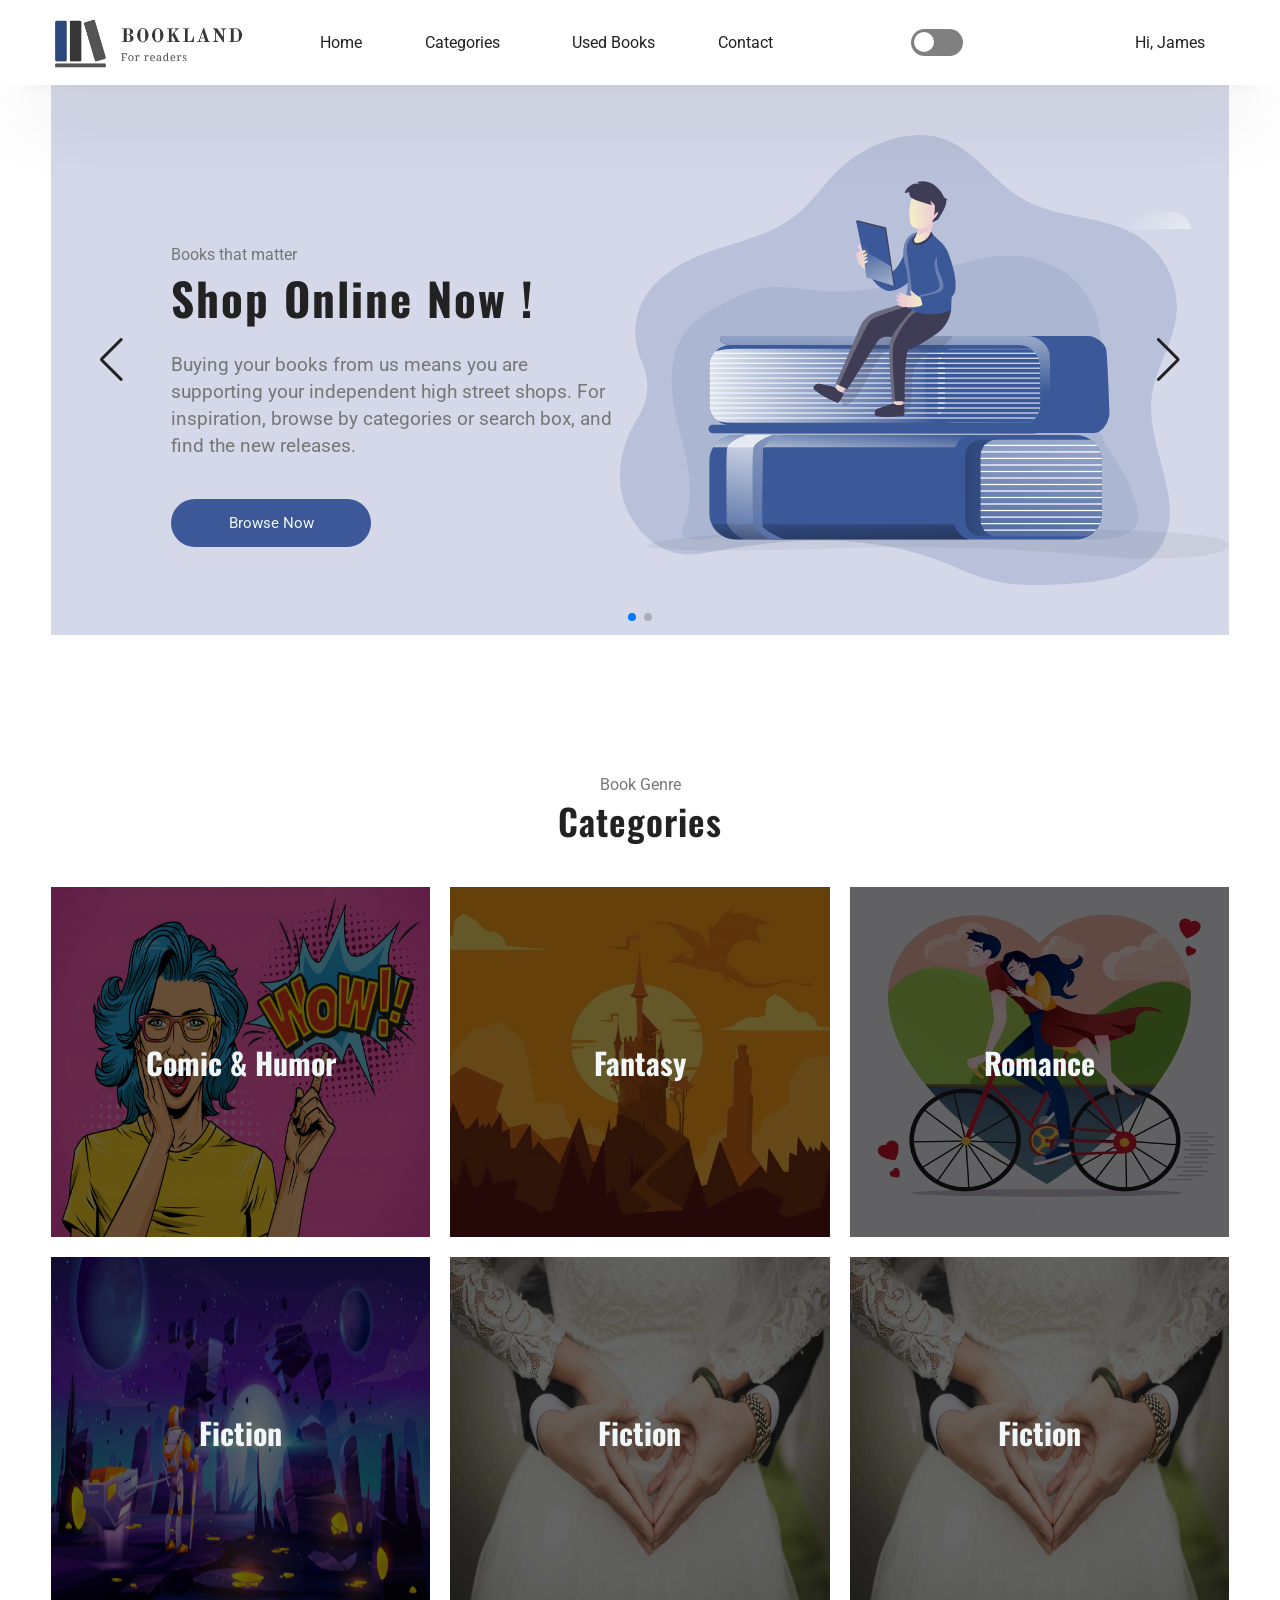
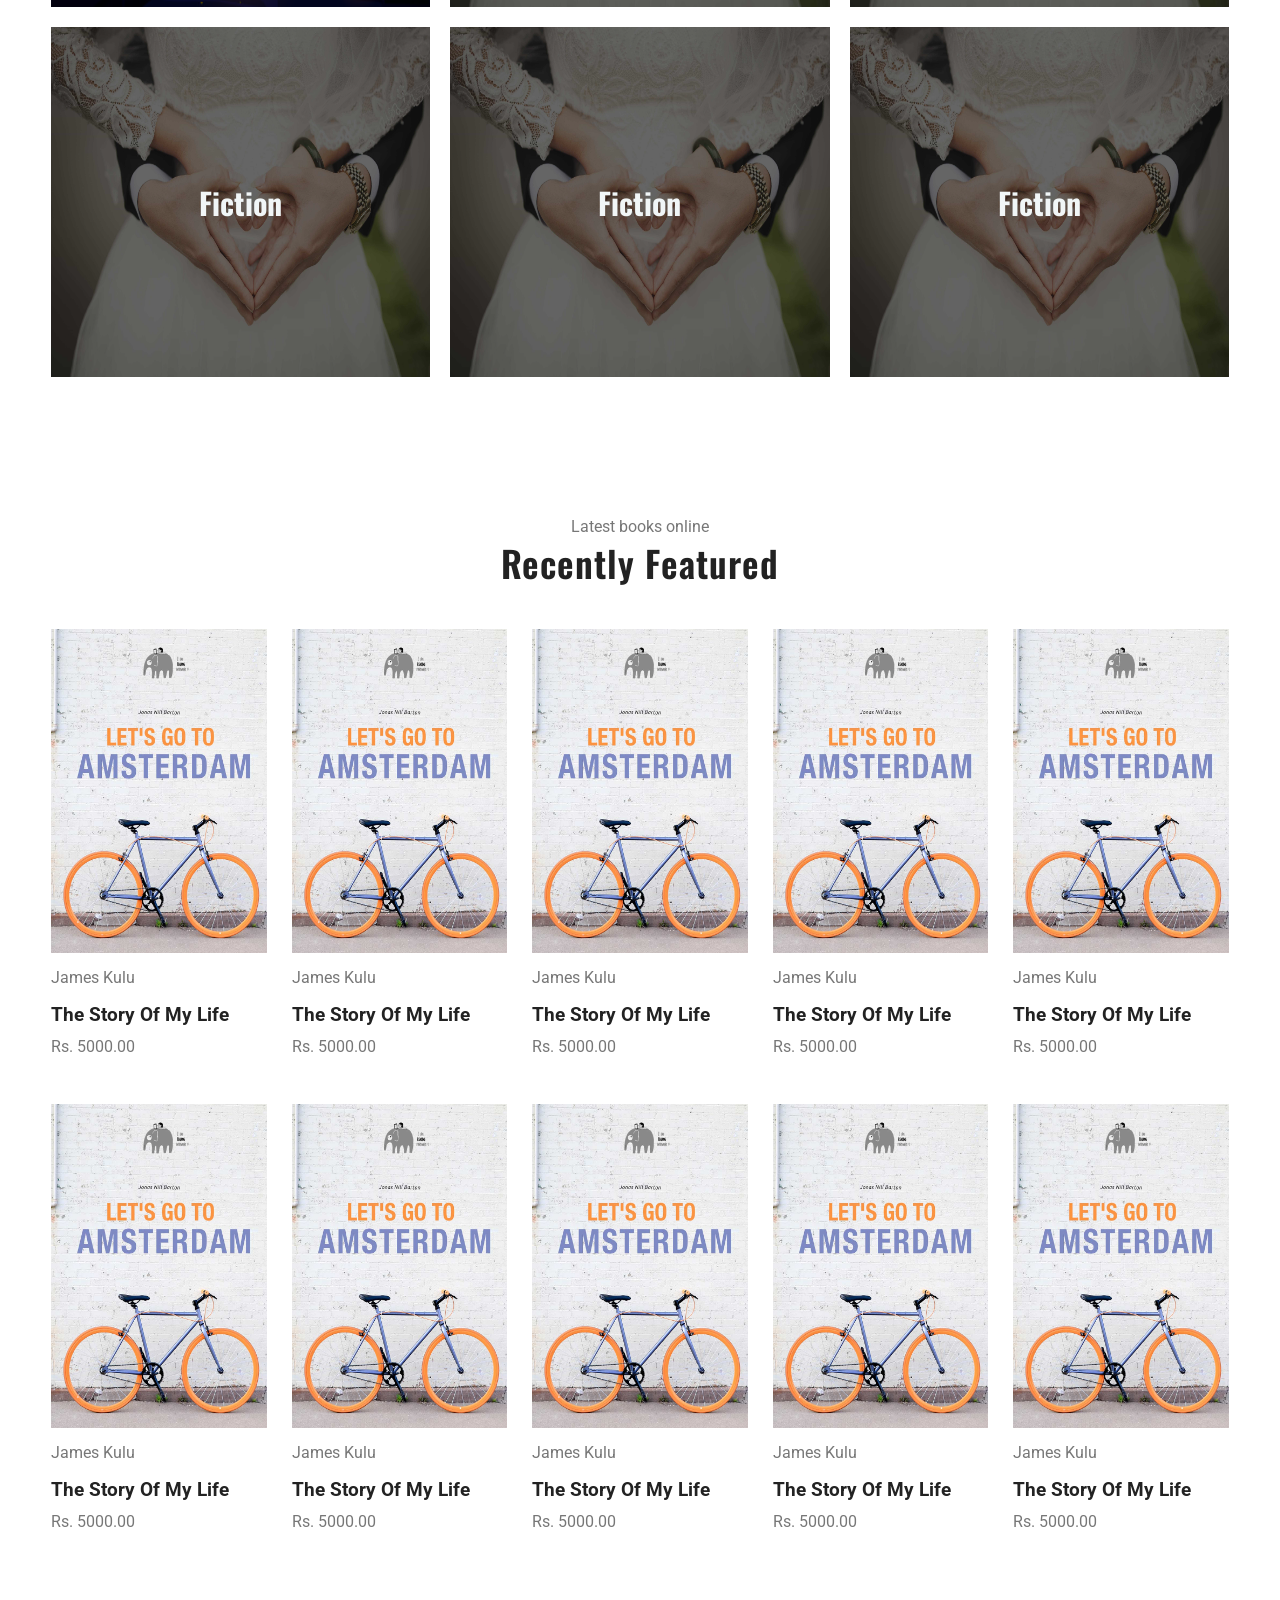
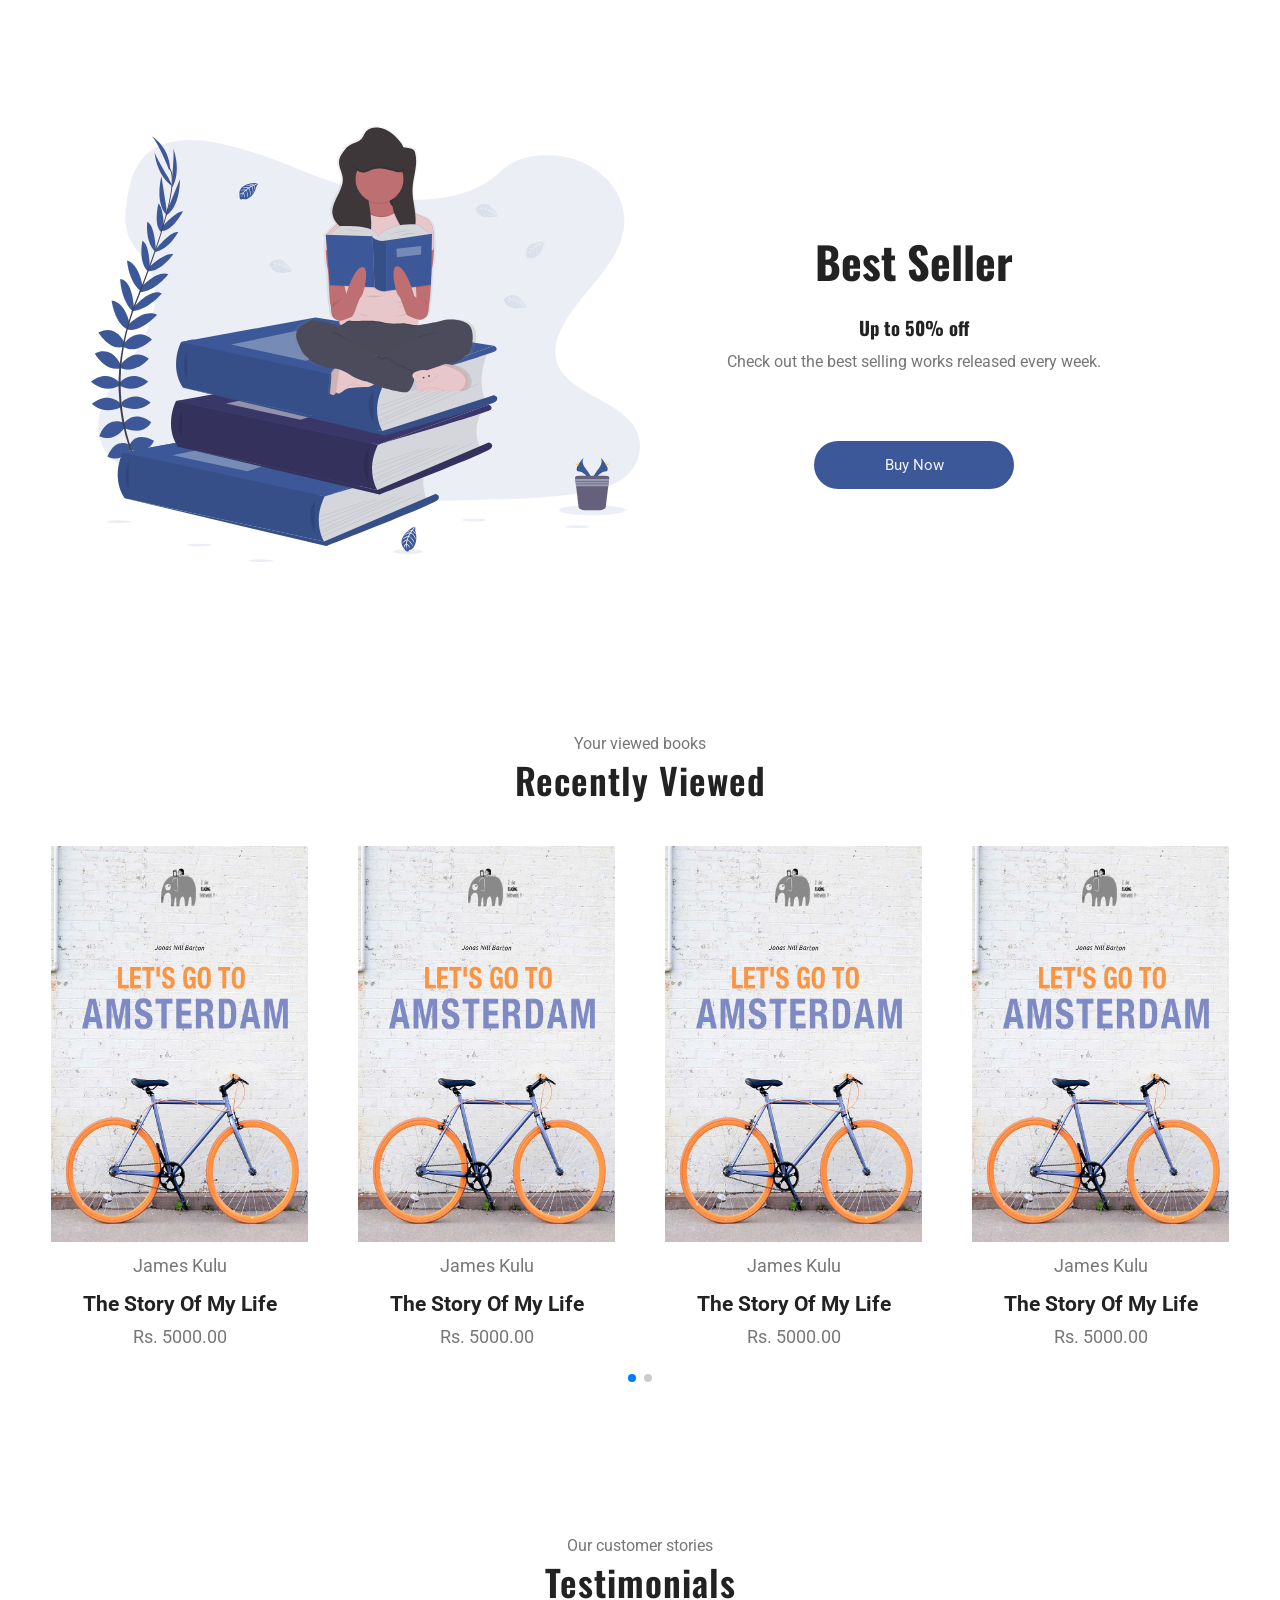
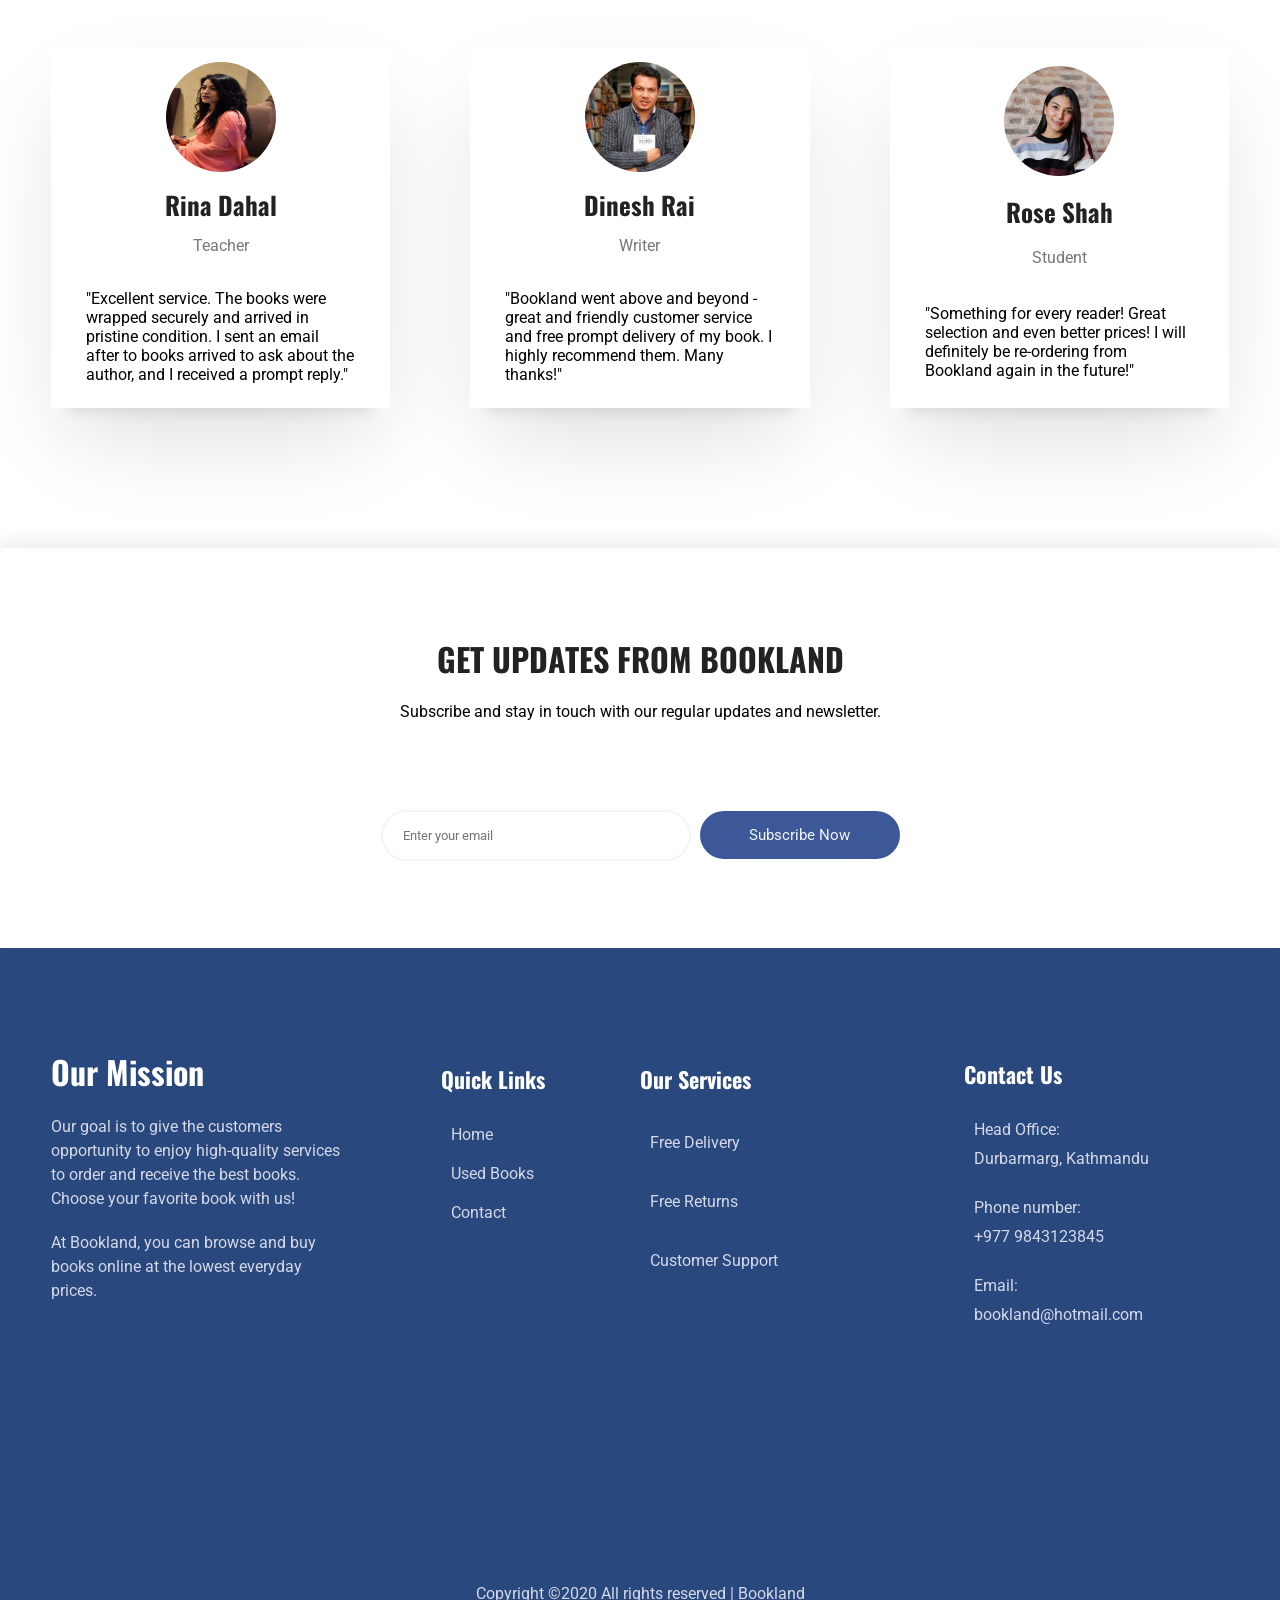
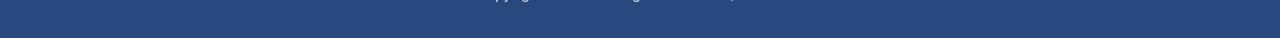
<file: Frontend/index.html>
<!DOCTYPE html>
<html lang="en">

<head>
  <meta charset="UTF-8">
  <meta name="viewport" content="width=device-width, initial-scale=1.0">
  <title>Bookland - Best online book store in Nepal</title>
  <link rel="icon" type="image/png" href="images/icon.jpg">
  <link rel="stylesheet" href="vendors/css/swiper.css">
  <script src="vendors/scripts/font-awesome.js"></script>
  <link rel="stylesheet" href="css/index-style.css">
</head>

<body>
  <main>

    <!-- Header Section -->
    <div class="header">
      <div class="inner-header">
        <div class="nav-bar-icon">
          <i class="fal fa-bars"></i>
        </div>
        <div class="logo">
          <a href="index.html"><img id="logo-img" src="images/bookland-logo2.jpg" alt="bookland logo"></a>
        </div>
        <div class="nav">
          <ul class="nav-links">
            <li class="nav-link-list"><a href="#">Home</a></li>
            <li class="nav-link-list"><a href="#" onclick="return false;">Categories &nbsp;<i
                  class="fas fa-angle-down"></i></a>
              <ul class="dropdown-link">
                <li><a href="categories.html">Horror</a></li>
                <li><a href="#">Sci-Fiction</a></li>
                <li><a href="#">Romance</a></li>
                <li><a href="#">Biography</a></li>
              </ul>
            </li>
            <li class="nav-link-list"><a href="used-books.html">Used Books</a></li>
            <li class="nav-link-list"><a href="contact.html">Contact</a></li>
          </ul>
        </div>
        <div class="search-cart">
          <span title="Light / Dark Mode Toggle"><input type="checkbox" id="switch" name="theme" /><label
              for="switch">Toggle</label></span>
          <span class="search-icon"><i class="fal fa-search"></i></span>
          <a href="shoppingcart.html"><i class="fal fa-shopping-cart"></i></a>
        </div>
        <div class="login-signup-nav">
          <!-- <a href="login.html"><button>Log In / Sign Up</button></a> -->
          <div class="user-profile-nav">
            <a href="" onclick="return false;">Hi, James&nbsp;<i class="fas fa-angle-down"></i></a>
            <ul class="dropdown-link2">
              <li><a href="manage_profile.html">Manage Account</a></li>
              <li><a href="wishlist.html">My Wishlist</a></li>
              <hr style="width: 120px;">
              <li><a href="uploadbook.html">Post Your Book</a></li>
              <li><a href="listed_items.html">My Listed Items</a></li>
              <hr style="width: 120px;">
              <li><a href="#">Log Out</a></li>
            </ul>
          </div>
        </div>
      </div>
      <div class="home-search">
        <form action="main-search.html">
          <input type="text" placeholder="Search for books..">
          <button type="submit"> <i class="fal fa-search"></i></button>
        </form>
      </div>
    </div>

    <!-- Slideshow -->
    <div class="swiper-container swiper1">
      <div class="swiper-wrapper">
        <div class="swiper-slide">
          <div class="swipper-slide-description">
            <span>Books that matter</span>
            <h1>Shop Online Now !</h1>
            <p>Buying your books from us means
              you are supporting your independent high street
              shops.
              For inspiration, browse by categories or search box,
              and find the new releases.
            </p>
            <a href="#latest-product"><button>Browse Now</button></a>
          </div>
          <img class="first-image" src="images/book1.svg" alt="">
        </div>
        <div class="swiper-slide">
          <img class="second-image" src="images/book4.svg" alt="">
          <div class="swipper-slide-description2">

            <span>Discover something new,</span>
            <h1>Sell Your Books !</h1>
            <p>
              Place to search,
              browse, sell and buy new, as well as secondhand books.
              Get stranded in this world of books.
            </p>
            <a href="#latest-product"><button>Browse Now</button></a>
          </div>
        </div>
      </div>
      <!-- Add Arrows -->
      <div class="swiper-button-next"></div>
      <div class="swiper-button-prev"></div>

      <!-- Add Pagination -->
      <div class="swiper-pagination"></div>
    </div>

    <!-- List of Categories -->
    <div class="categories">
      <p>Book Genre</p>
      <h1>Categories</h1>
      <div class="inner-categories">
        <a href="categories.html">
          <div class="single-category">
            <img src="images/comic.jpg" alt="">
            <h3>Comic & Humor</h3>
          </div>
        </a>
        <a href="">
          <div class="single-category">
            <img src="images/fantasy.jpg" alt="">
            <h3>Fantasy</h3>
          </div>
        </a>
        <a href="">
          <div class="single-category">
            <img src="images/romance.jpg" alt="">
            <h3>Romance</h3>
          </div>
        </a>
        <a href="">
          <div class="single-category">
            <img src="images/fiction.jpg" alt="">
            <h3>Fiction</h3>
          </div>
        </a>
        <a href="">
          <div class="single-category">
            <img src="images/category.jpg" alt="">
            <h3>Fiction</h3>
          </div>
        </a>
        <a href="">
          <div class="single-category">
            <img src="images/category.jpg" alt="">
            <h3>Fiction</h3>
          </div>
        </a>
        <a href="">
          <div class="single-category">
            <img src="images/category.jpg" alt="">
            <h3>Fiction</h3>
          </div>
        </a>
        <a href="">
          <div class="single-category">
            <img src="images/category.jpg" alt="">
            <h3>Fiction</h3>
          </div>
        </a>
        <a href="">
          <div class="single-category">
            <img src="images/category.jpg" alt="">
            <h3>Fiction</h3>
          </div>
        </a>
      </div>
    </div>

    <!-- Recently featured products -->
    <div class="latest-product" id="latest-product">
      <p class="latest-product-para">Latest books online</p>
      <h1>Recently Featured</h1>
      <div class="inner-latest-product">
        <div class="single-latest-product">
          <img src="images/book1.jpg" alt="">
          <div class="single-latest-product-hover"><a href="product-detail.html">View Product</a></div>
          <div class="product-information">
            <p>James Kulu</p>
            <h3><a href="product-detail.html">The Story Of My Life</a></h3>
            <span>Rs. 5000.00</span>
          </div>
        </div>
        <div class="single-latest-product">
          <img src="images/book1.jpg" alt="">
          <div class="single-latest-product-hover"><a href="#">View Product</a></div>
          <div class="product-information">
            <p>James Kulu</p>
            <h3><a href="#">The Story Of My Life</a></h3>
            <span>Rs. 5000.00</span>
          </div>
        </div>
        <div class="single-latest-product">
          <img src="images/book1.jpg" alt="">
          <div class="single-latest-product-hover"><a href="#">View Product</a></div>
          <div class="product-information">
            <p>James Kulu</p>
            <h3><a href="#">The Story Of My Life</a></h3>
            <span>Rs. 5000.00</span>
          </div>
        </div>
        <div class="single-latest-product">
          <img src="images/book1.jpg" alt="">
          <div class="single-latest-product-hover"><a href="#">View Product</a></div>
          <div class="product-information">
            <p>James Kulu</p>
            <h3><a href="#">The Story Of My Life</a></h3>
            <span>Rs. 5000.00</span>
          </div>
        </div>
        <div class="single-latest-product">
          <img src="images/book1.jpg" alt="">
          <div class="single-latest-product-hover"><a href="#">View Product</a></div>
          <div class="product-information">
            <p>James Kulu</p>
            <h3><a href="#">The Story Of My Life</a></h3>
            <span>Rs. 5000.00</span>
          </div>
        </div>
        <div class="single-latest-product">
          <img src="images/book1.jpg" alt="">
          <div class="single-latest-product-hover"><a href="#">View Product</a></div>
          <div class="product-information">
            <p>James Kulu</p>
            <h3><a href="#">The Story Of My Life</a></h3>
            <span>Rs. 5000.00</span>
          </div>
        </div>
        <div class="single-latest-product">
          <img src="images/book1.jpg" alt="">
          <div class="single-latest-product-hover"><a href="#">View Product</a></div>
          <div class="product-information">
            <p>James Kulu</p>
            <h3><a href="#">The Story Of My Life</a></h3>
            <span>Rs. 5000.00</span>
          </div>
        </div>
        <div class="single-latest-product">
          <img src="images/book1.jpg" alt="">
          <div class="single-latest-product-hover"><a href="#">View Product</a></div>
          <div class="product-information">
            <p>James Kulu</p>
            <h3><a href="#">The Story Of My Life</a></h3>
            <span>Rs. 5000.00</span>
          </div>
        </div>
        <div class="single-latest-product">
          <img src="images/book1.jpg" alt="">
          <div class="single-latest-product-hover"><a href="#">View Product</a></div>
          <div class="product-information">
            <p>James Kulu</p>
            <h3><a href="#">The Story Of My Life</a></h3>
            <span>Rs. 5000.00</span>
          </div>
        </div>
        <div class="single-latest-product">
          <img src="images/book1.jpg" alt="">
          <div class="single-latest-product-hover"><a href="#">View Product</a></div>
          <div class="product-information">
            <p>James Kulu</p>
            <h3><a href="#">The Story Of My Life</a></h3>
            <span>Rs. 5000.00</span>
          </div>
        </div>
      </div>
    </div>

    <!-- Banner -->
    <div class="offer-banner">
      <img src="images/girl.svg" alt="">
      <div class="offer-banner-description">
        <h1>Best Seller</h1>
        <h3>Up to 50% off</h3>
        <p>
          Check out the best selling works released every week.

        </p>
        <button>Buy Now</button>
      </div>
    </div>

    <!-- Recently viewed products -->
    <div class="outer-recently-viewed">
      <p class="recently-viewed-para">Your viewed books</p>
      <h1>Recently Viewed</h1>
      <div class="swiper-container recently-viewed">
        <div class="swiper-wrapper">
          <div class="swiper-slide">
            <img src="images/book1.jpg" alt="">
            <div class="single-latest-product-hover"><a href="#">View Product</a></div>
            <div class="product-information">
              <p>James Kulu</p>
              <h3><a href="#">The Story Of My Life</a></h3>
              <span>Rs. 5000.00</span>
            </div>
          </div>
          <div class="swiper-slide">
            <img src="images/book1.jpg" alt="">
            <div class="single-latest-product-hover"><a href="#">View Product</a></div>
            <div class="product-information">
              <p>James Kulu</p>
              <h3><a href="#">The Story Of My Life</a></h3>
              <span>Rs. 5000.00</span>
            </div>
          </div>
          <div class="swiper-slide">
            <img src="images/book1.jpg" alt="">
            <div class="single-latest-product-hover"><a href="#">View Product</a></div>
            <div class="product-information">
              <p>James Kulu</p>
              <h3><a href="#">The Story Of My Life</a></h3>
              <span>Rs. 5000.00</span>
            </div>
          </div>
          <div class="swiper-slide">
            <img src="images/book1.jpg" alt="">
            <div class="single-latest-product-hover"><a href="#">View Product</a></div>
            <div class="product-information">
              <p>James Kulu</p>
              <h3><a href="#">The Story Of My Life</a></h3>
              <span>Rs. 5000.00</span>
            </div>
          </div>
          <div class="swiper-slide">
            <img src="images/book1.jpg" alt="">
            <div class="single-latest-product-hover"><a href="#">View Product</a></div>
            <div class="product-information">
              <p>James Kulu</p>
              <h3><a href="#">The Story Of My Life</a></h3>
              <span>Rs. 5000.00</span>
            </div>
          </div>
        </div>
        <!-- Add Pagination -->
        <div class="swiper-pagination"></div>
      </div>
    </div>

    <!-- Testimonials -->
    <div class="testomonial">
      <p>Our customer stories</p>
      <h1>Testimonials</h1>
      <div class="inner-testomonial">
        <div class="single-testomonial">
          <img src="images/customer1.jpg" alt="">
          <h3>Rina Dahal</h3>
          <span>Teacher</span>
          <p>"Excellent service. The books were wrapped securely and arrived in pristine condition. I sent an email
            after to books arrived to ask about the author, and I received a prompt reply."</p>
        </div>
        <div class="single-testomonial">
          <img src="images/customer2.jpg" alt="">
          <h3>Dinesh Rai</h3>
          <span>Writer</span>
          <p>"Bookland went above and beyond - great and friendly customer service and free prompt delivery of my book.
            I highly recommend them. Many thanks!"</p>
        </div>
        <div class="single-testomonial">
          <img src="images/customer3.jpg" alt="">
          <h3>Rose Shah</h3>
          <span>Student</span>
          <p>"Something for every reader! Great selection and even better prices!
            I will definitely be re-ordering from Bookland again in the future!"
          </p>
        </div>
      </div>
    </div>

    <!-- Email Subscription form -->
    <div class="email-subscription">
      <h1>GET UPDATES FROM BOOKLAND</h1>
      <p>Subscribe and stay in touch with our regular updates and newsletter.</p>
      <div class="email-subscription-form">
        <form action="">
          <input type="text" placeholder="Enter your email">
          <button type="submit">Subscribe Now</button>
        </form>
      </div>
    </div>

    <!-- Footer -->
    <div class="footer">
      <div class="inner-footer">
        <div class="inner-footer-first">
          <h1>Our Mission</h1>
          <p>Our goal is to give the customers opportunity to enjoy high-quality services to order and receive the best
            books. Choose your favorite book with us!
          <p> At Bookland, you can browse and buy books online at the lowest everyday prices. </p>
        </div>
        <div class="inner-footer-second">
          <h3>Quick Links</h3>
          <ul>
            <li><a href="#">Home</a></li>
            <li><a href="#">Used Books</a></li>
            <li><a href="#">Contact</a></li>
          </ul>
        </div>
        <div class="inner-footer-third">
          <h3>Our Services</h3>
          <p><i class="fas fa-truck"></i>Free Delivery</p>
          <p><i class="fas fa-undo-alt"></i>Free Returns</p>
          <p><i class="fas fa-question-circle"></i>Customer Support</p>

        </div>
        <div class="inner-footer-fourth">
          <h3>Contact Us</h3>
          <div class="head-office">
            <i class="fas fa-location-circle"></i>
            <div class="head-office-desc">
              <p>Head Office:</p>
              <span>Durbarmarg, Kathmandu</span>
            </div>
          </div>
          <div class="phone-number">
            <i class="fas fa-phone-square"></i>
            <div class="phone-number-desc">
              <p>Phone number:</p>
              <span>+977 9843123845</span>
              <!-- <span>+977 9847653726</span> -->
            </div>
          </div>
          <div class="email">
            <i class="fas fa-envelope-square"></i>
            <div class="email-desc">
              <p>Email:</p>
              <span>bookland@hotmail.com</span>
            </div>
          </div>
        </div>
      </div>
    </div>

    <div class="second-footer">
      <p>Copyright ©2020 All rights reserved | Bookland</p>
    </div>

  </main>

  <!-- Swiper JS -->
  <script src="vendors/scripts/swiper.js"></script>
  <script src="scripts/main.js"></script>
</body>

</html>
</file>
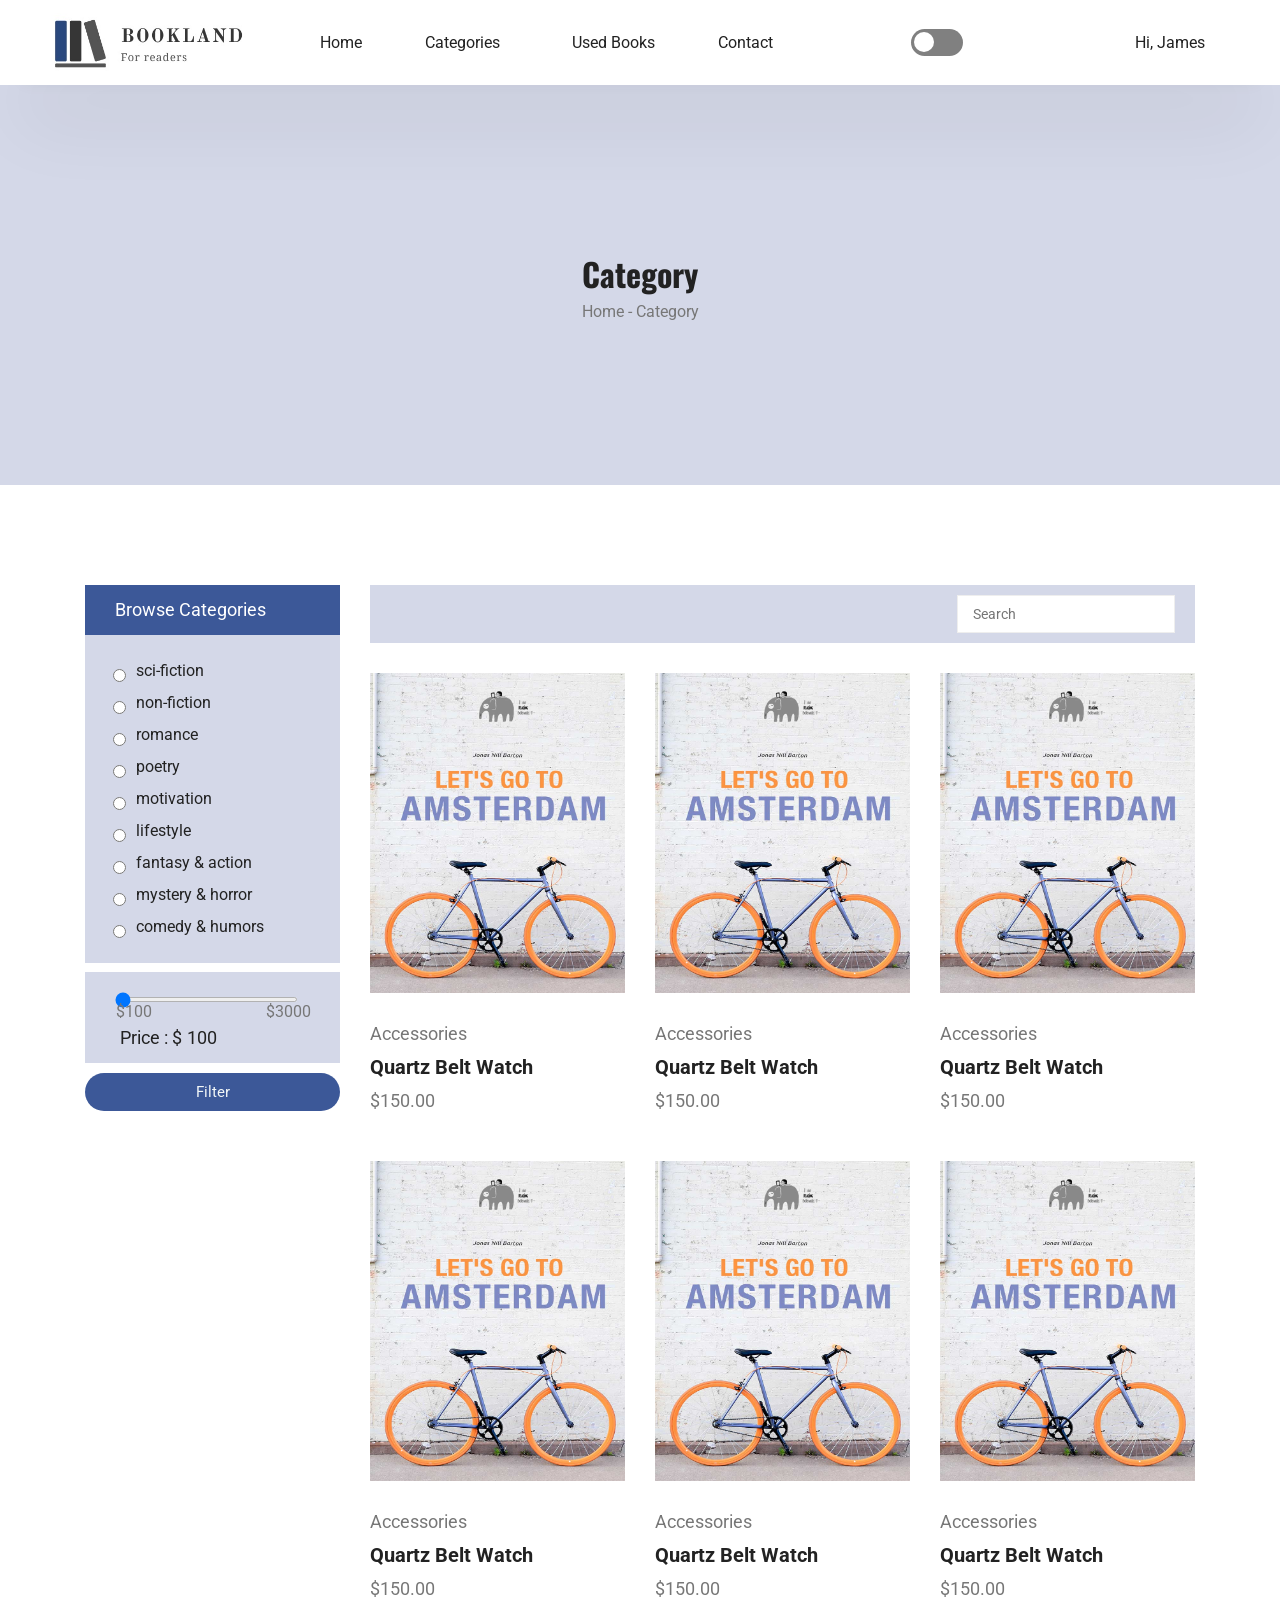
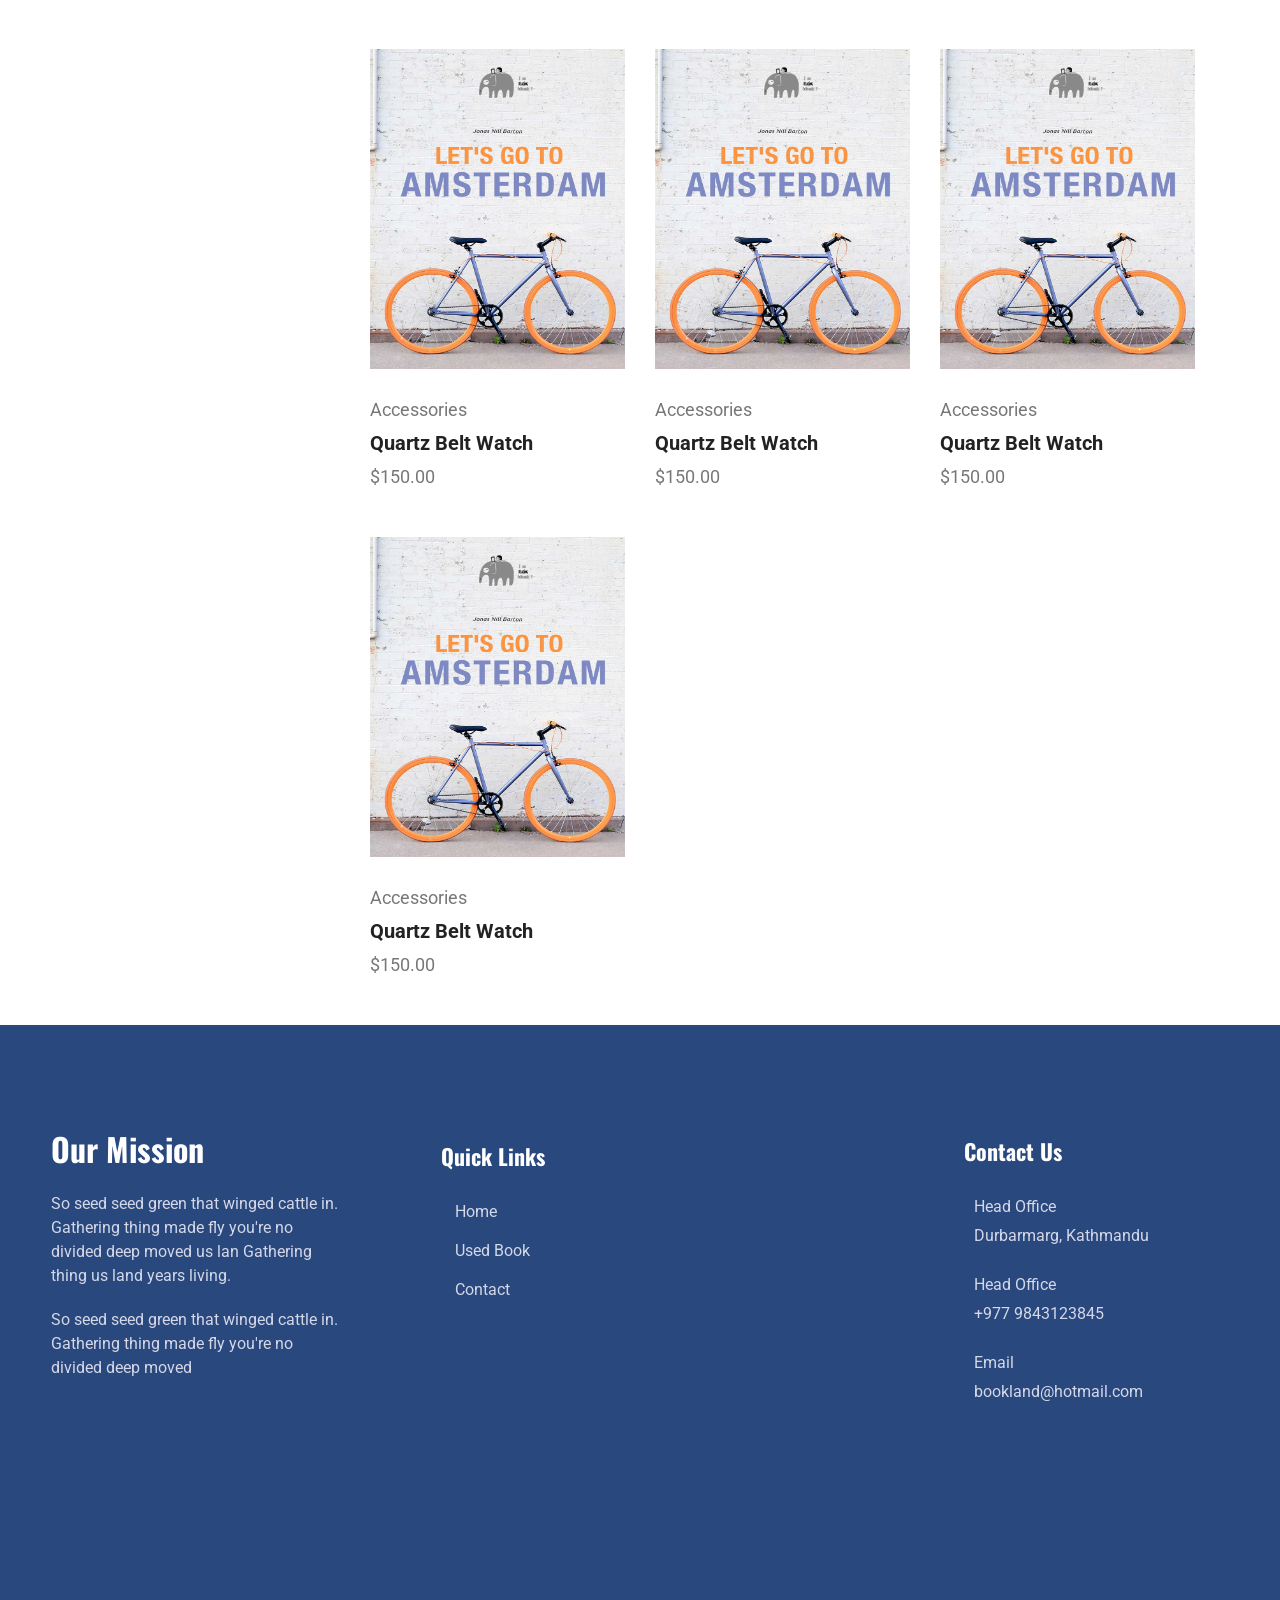
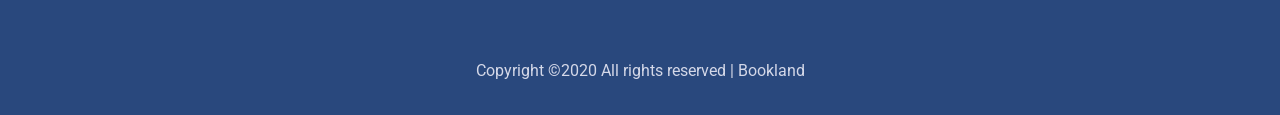
<file: Frontend/categories.html>
<!DOCTYPE html>
<html lang="en">

<head>
    <meta charset="UTF-8">
    <meta name="viewport" content="width=device-width, initial-scale=1.0">

    <title>Bookland - Best online book store in Nepal</title>
    <link rel="icon" type="image/png" href="images/icon.jpg">
    <link rel="stylesheet" href="vendors/css/swiper.css">
    <script src="vendors/scripts/font-awesome.js"></script>
    <link rel="stylesheet" href="css/index-style.css">
</head>

<body>

    <!-- Header Section -->
    <div class="header">
        <div class="inner-header">
            <div class="nav-bar-icon">
                <i class="fal fa-bars"></i>
            </div>
            <div class="logo">
                <a href="index.html"><img id="logo-img" src="images/bookland-logo2.jpg" alt="bookland logo"></a>
            </div>
            <div class="nav">
                <ul class="nav-links">
                    <li class="nav-link-list"><a href="#">Home</a></li>
                    <li class="nav-link-list"><a href="#" onclick="return false;">Categories &nbsp;<i
                                class="fas fa-angle-down"></i></a>
                        <ul class="dropdown-link">
                            <li><a href="#">Horror</a></li>
                            <li><a href="#">Sci-Fiction</a></li>
                            <li><a href="#">Romance</a></li>
                            <li><a href="#">Biography</a></li>
                        </ul>
                    </li>
                    <li class="nav-link-list"><a href="used-books.html">Used Books</a></li>
                    <li class="nav-link-list"><a href="contact.html">Contact</a></li>
                </ul>
            </div>
            <div class="search-cart">
                <span title="Light / Dark Mode Toggle"><input type="checkbox" id="switch" name="theme" /><label
                        for="switch">Toggle</label></span>
                <span class="search-icon"><i class="fal fa-search"></i></span>
                <a href="shoppingcart.html"><i class="fal fa-shopping-cart"></i></a>
            </div>
            <div class="login-signup-nav">
                <!-- <a href="login.html"><button>Log In / Sign Up</button></a> -->

                <div class="user-profile-nav">
                    <a href="" onclick="return false;">Hi, James&nbsp;<i class="fas fa-angle-down"></i></a>
                    <ul class="dropdown-link2">
                        <li><a href="#">Manage Account</a></li>
                        <li><a href="#">My Wishlist</a></li>
                        <hr style="width: 120px;">
                        <li><a href="#">Post Your Book</a></li>
                        <li><a href="#">My Listed Items</a></li>
                        <hr style="width: 120px;">
                        <li><a href="#">Log Out</a></li>
                    </ul>
                </div>

            </div>
        </div>
        <div class="home-search">
            <form action="main-search.html">
                <input type="text" placeholder="Search for books..">
                <button type="submit"> <i class="fal fa-search"></i></button>
            </form>
        </div>
    </div>
    <div class="details">
        <h1>Category</h1>
        <p>Home - Category</p>
    </div>

    <section>
        <div class="container">
            <div class="row">
                <div class="side">
                    <div class="sidebar">
                        <div class="head">Browse Categories</div>
                        <div class="cate-content">
                            <form>
                                <ul>
                                    <li class="cate-list">
                                        <input id="sci-fiction" class="radiobtn" type="radio" name="brand">
                                        <label for="sci-fiction">sci-fiction</label>
                                    </li>
                                    <li class="cate-list">
                                        <input id="non-fiction" class="radiobtn" type="radio" name="brand">
                                        <label for="non-fiction">non-fiction</label>
                                    </li>
                                    <li class="cate-list">
                                        <input id="romance" class="radiobtn" type="radio" name="brand">
                                        <label for="romance">romance</label>
                                    </li>
                                    <li class="cate-list">
                                        <input id="poetry" class="radiobtn" type="radio" name="brand">
                                        <label for="poetry">poetry</label>
                                    </li>
                                    <li class="cate-list">
                                        <input id="motivation" class="radiobtn" type="radio" name="brand">
                                        <label for="motivation">motivation</label>
                                    </li>
                                    <li class="cate-list">
                                        <input id="lifestyle" class="radiobtn" type="radio" name="brand">
                                        <label for="lifestyle">lifestyle</label>
                                    </li>
                                    <li class="cate-list">
                                        <input id="fantasy" class="radiobtn" type="radio" name="brand">
                                        <label for="fantasy">fantasy & action</label>
                                    </li>
                                    <li class="cate-list">
                                        <input id="mystery" class="radiobtn" type="radio" name="brand">
                                        <label for="mystery">mystery & horror</label>
                                    </li>
                                    <li class="cate-list">
                                        <input id="comedy" class="radiobtn" type="radio" name="brand">
                                        <label for="comedy">comedy & humors</label>
                                    </li>
                                </ul>
                            </form>
                        </div>
                    </div>
                    <div class="price-filter">
                        <div class="rangeslider">
                            <input type="range" min="100" max="3000" value="100" id="myrange" class="slider">
                            <p>Price : $<span id="value"></span></p>                        
                        </div>
                        <button class="filterbtn">Filter</button>
                    </div>
                </div>


                <div class="product">
                    <div class="searchbar">
                        <div class="srch">
                            <input type="text" placeholder="Search">
                            <div class="srchbtn">
                                <button>
                                    <i class="fa fa-search" aria-hidden="true"></i>
                                </button>
                            </div>
                        </div>
                    </div>
                    <div class="product-area">
                        <div class="Area">
                            <div class="product-detail">
                                <div class="card ">
                                    <div class="single-latest-product-hover"><a href="product-detail.html">View
                                            Product</a></div>
                                    <div class="card_img">
                                        <img class="card-img" src="images/book1.jpg" alt="">

                                    </div>
                                    <div class="card-body">
                                        <p>Accessories</p>
                                        <h4 class="card-product__title">Quartz Belt Watch </h4>
                                        <p class="card-product__price">$150.00</p>
                                    </div>
                                </div>
                            </div>
                            <div class="product-detail">
                                <div class="card ">
                                    <div class="single-latest-product-hover"><a href="product-detail.html">View
                                            Product</a></div>
                                    <div class="card_img">
                                        <img class="card-img" src="images/book1.jpg" alt="">

                                    </div>
                                    <div class="card-body">
                                        <p>Accessories</p>
                                        <h4 class="card-product__title">Quartz Belt Watch </h4>
                                        <p class="card-product__price">$150.00</p>
                                    </div>
                                </div>
                            </div>
                            <div class="product-detail">
                                <div class="card ">
                                    <div class="single-latest-product-hover"><a href="product-detail.html">View
                                            Product</a></div>
                                    <div class="card_img">
                                        <img class="card-img" src="images/book1.jpg" alt="">

                                    </div>
                                    <div class="card-body">
                                        <p>Accessories</p>
                                        <h4 class="card-product__title">Quartz Belt Watch </h4>
                                        <p class="card-product__price">$150.00</p>
                                    </div>
                                </div>
                            </div>
                            <div class="product-detail">
                                <div class="card ">
                                    <div class="single-latest-product-hover"><a href="product-detail.html">View
                                            Product</a></div>
                                    <div class="card_img">
                                        <img class="card-img" src="images/book1.jpg" alt="">

                                    </div>
                                    <div class="card-body">
                                        <p>Accessories</p>
                                        <h4 class="card-product__title">Quartz Belt Watch </h4>
                                        <p class="card-product__price">$150.00</p>
                                    </div>
                                </div>
                            </div>
                            <div class="product-detail">
                                <div class="card ">
                                    <div class="single-latest-product-hover"><a href="product-detail.html">View
                                            Product</a></div>
                                    <div class="card_img">
                                        <img class="card-img" src="images/book1.jpg" alt="">

                                    </div>
                                    <div class="card-body">
                                        <p>Accessories</p>
                                        <h4 class="card-product__title">Quartz Belt Watch </h4>
                                        <p class="card-product__price">$150.00</p>
                                    </div>
                                </div>
                            </div>
                            <div class="product-detail">
                                <div class="card ">
                                    <div class="single-latest-product-hover"><a href="product-detail.html">View
                                            Product</a></div>
                                    <div class="card_img">
                                        <img class="card-img" src="images/book1.jpg" alt="">

                                    </div>
                                    <div class="card-body">
                                        <p>Accessories</p>
                                        <h4 class="card-product__title">Quartz Belt Watch </h4>
                                        <p class="card-product__price">$150.00</p>
                                    </div>
                                </div>
                            </div>
                            <div class="product-detail">
                                <div class="card ">
                                    <div class="single-latest-product-hover"><a href="product-detail.html">View
                                            Product</a></div>
                                    <div class="card_img">
                                        <img class="card-img" src="images/book1.jpg" alt="">

                                    </div>
                                    <div class="card-body">
                                        <p>Accessories</p>
                                        <h4 class="card-product__title">Quartz Belt Watch </h4>
                                        <p class="card-product__price">$150.00</p>
                                    </div>
                                </div>
                            </div>
                            <div class="product-detail">
                                <div class="card ">
                                    <div class="single-latest-product-hover"><a href="product-detail.html">View
                                            Product</a></div>
                                    <div class="card_img">
                                        <img class="card-img" src="images/book1.jpg" alt="">

                                    </div>
                                    <div class="card-body">
                                        <p>Accessories</p>
                                        <h4 class="card-product__title">Quartz Belt Watch </h4>
                                        <p class="card-product__price">$150.00</p>
                                    </div>
                                </div>
                            </div>
                            <div class="product-detail">
                                <div class="card ">
                                    <div class="single-latest-product-hover"><a href="product-detail.html">View
                                            Product</a></div>
                                    <div class="card_img">
                                        <img class="card-img" src="images/book1.jpg" alt="">

                                    </div>
                                    <div class="card-body">
                                        <p>Accessories</p>
                                        <h4 class="card-product__title">Quartz Belt Watch </h4>
                                        <p class="card-product__price">$150.00</p>
                                    </div>
                                </div>
                            </div>
                            <div class="product-detail">
                                <div class="card ">
                                    <div class="single-latest-product-hover"><a href="product-detail.html">View
                                            Product</a></div>
                                    <div class="card_img">
                                        <img class="card-img" src="images/book1.jpg" alt="">

                                    </div>
                                    <div class="card-body">
                                        <p>Accessories</p>
                                        <h4 class="card-product__title">Quartz Belt Watch </h4>
                                        <p class="card-product__price">$150.00</p>
                                    </div>
                                </div>
                            </div>
                        </div>
                    </div>
                </div>
            </div>
        </div>


    </section>

    <!-- Footer -->
    <div class="footer">
        <div class="inner-footer">
            <div class="inner-footer-first">
                <h1>Our Mission</h1>
                <p>So seed seed green that winged cattle in. Gathering thing made fly you're no divided deep moved us
                    lan
                    Gathering thing us land years living.

                <p> So seed seed green that winged cattle in. Gathering thing made fly you're no divided deep moved</p>
            </div>
            <div class="inner-footer-second">
                <h3>Quick Links</h3>
                <ul>
                    <li><a href="#">Home</a></li>
                    <li><a href="#">Used Book</a></li>
                    <li><a href="#">Contact</a></li>
                </ul>
            </div>
            <div class="inner-footer-third"></div>
            <div class="inner-footer-fourth">

                <h3>Contact Us</h3>
                <div class="head-office">
                    <i class="fas fa-location-circle"></i>
                    <div class="head-office-desc">
                        <p>Head Office</p>
                        <span>Durbarmarg, Kathmandu</span>
                    </div>
                </div>
                <div class="phone-number">
                    <i class="fas fa-phone-square"></i>
                    <div class="phone-number-desc">
                        <p>Head Office</p>
                        <span>+977 9843123845</span>
                        <!-- <span>+977 9847653726</span> -->
                    </div>
                </div>
                <div class="email">
                    <i class="fas fa-envelope-square"></i>
                    <div class="email-desc">
                        <p>Email</p>
                        <span>bookland@hotmail.com</span>
                    </div>
                </div>
            </div>
        </div>
    </div>

    <div class="second-footer">
        <p>Copyright ©2020 All rights reserved | Bookland</p>
    </div>

    </main>


    <!-- Swiper JS -->
    <script src="vendors/scripts/swiper.js"></script>
    <script src="scripts/main.js"></script>
</body>

</html>
</file>
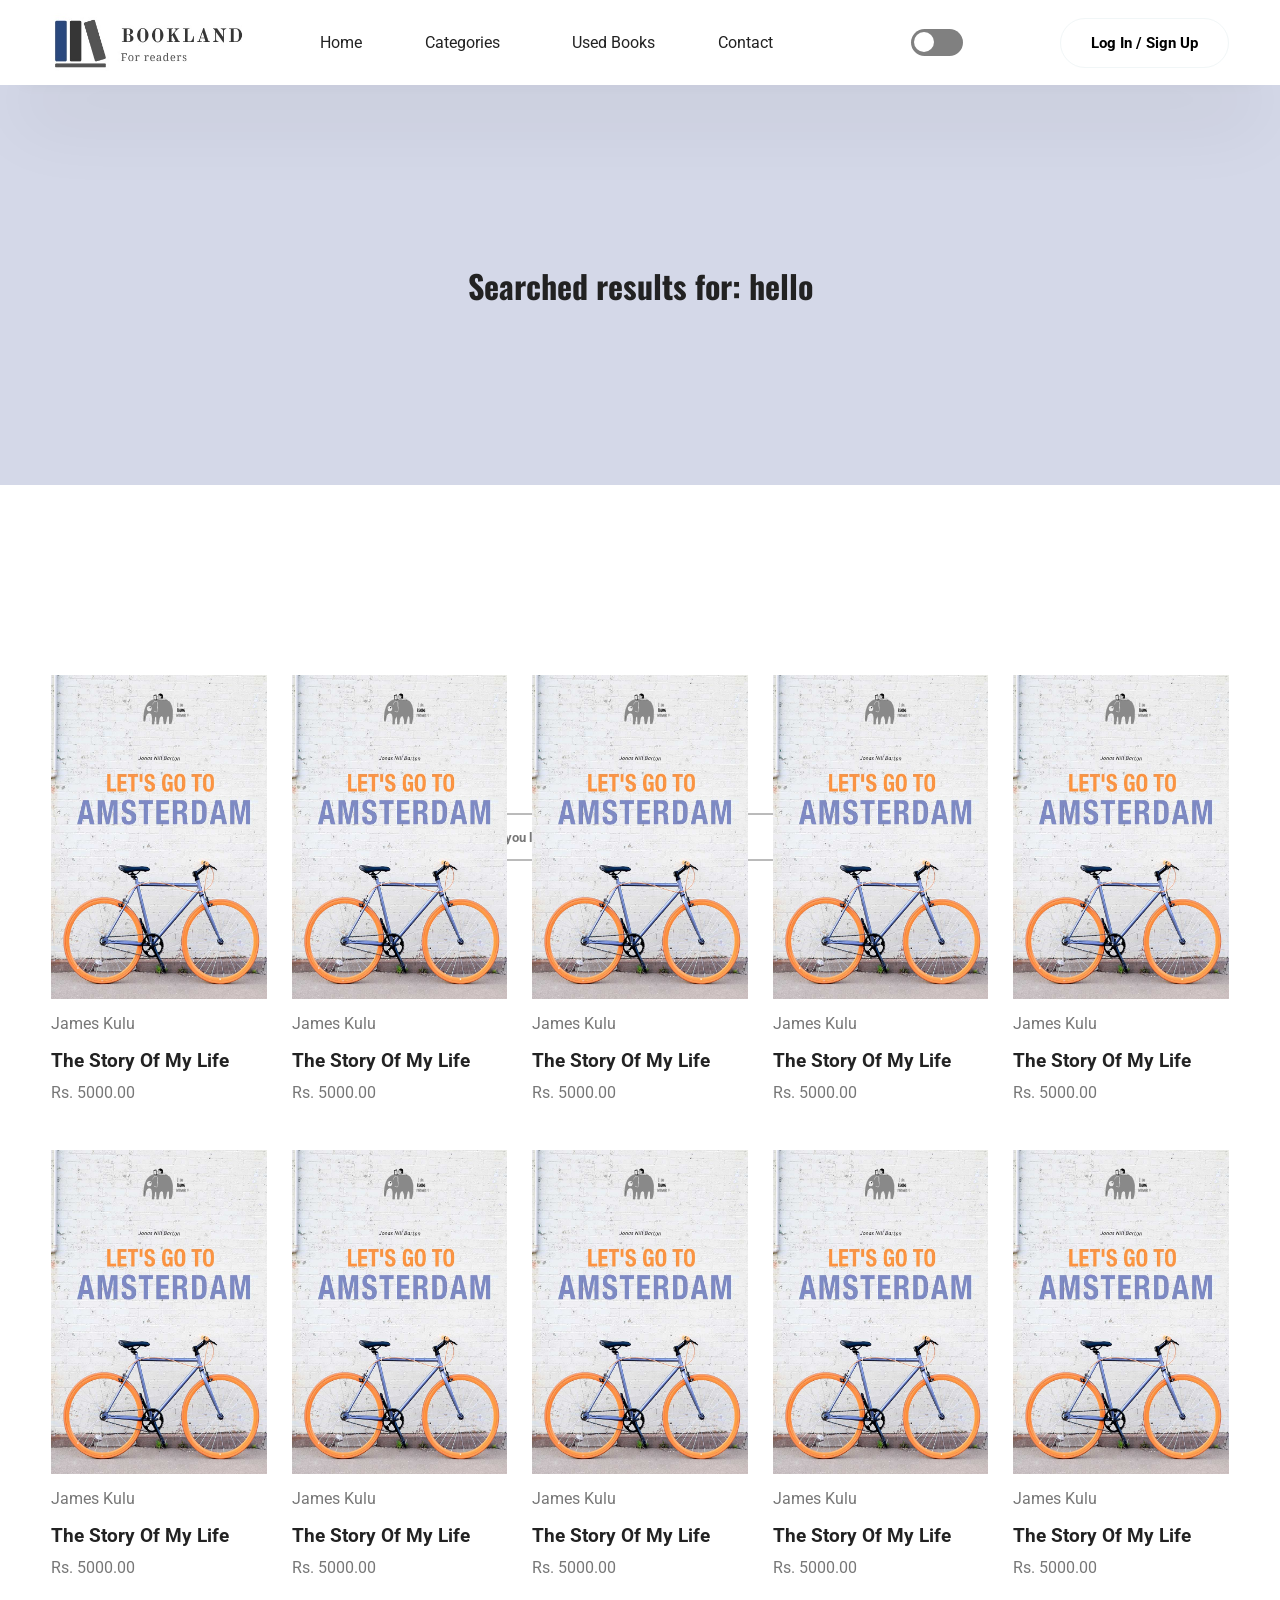
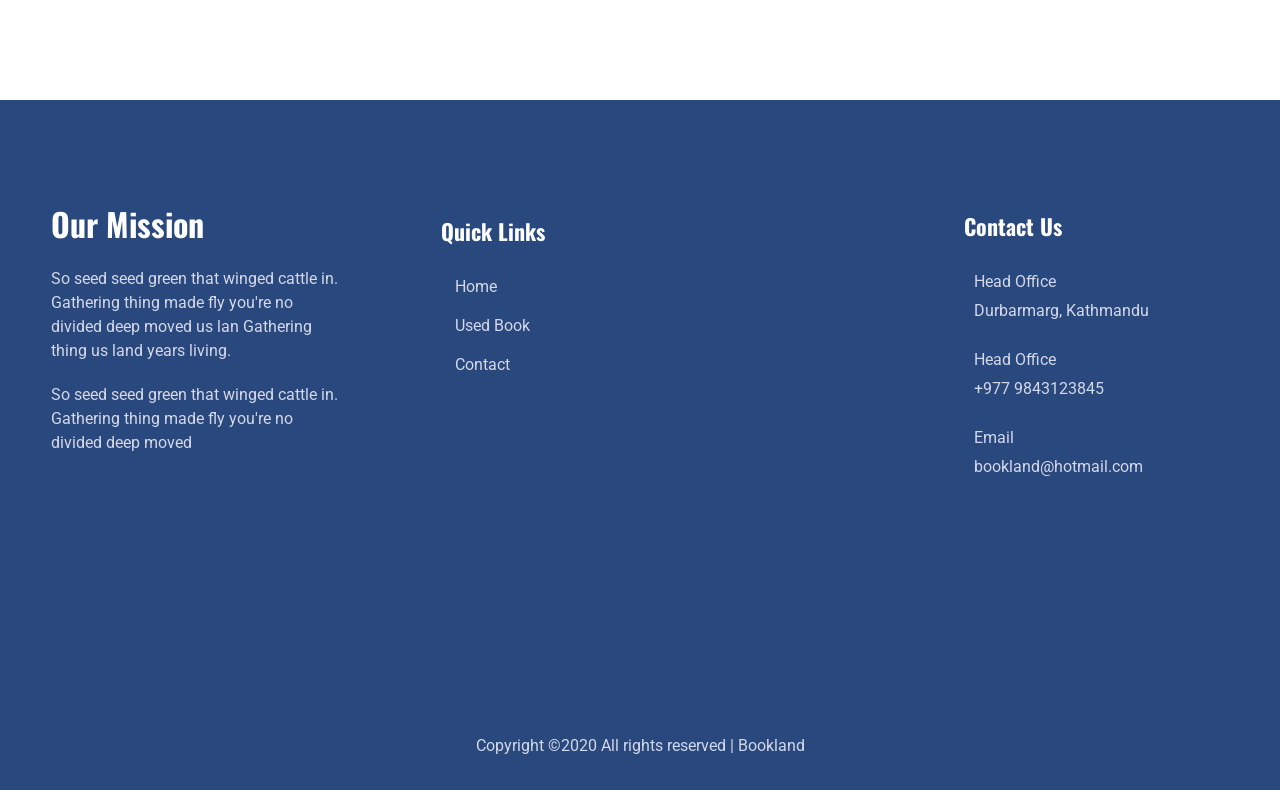
<file: Frontend/main-search.html>
<!DOCTYPE html>
<html lang="en">

<head>
  <meta charset="UTF-8">
  <meta name="viewport" content="width=device-width, initial-scale=1.0">
  <meta name="description" content="">
  <title>Bookland - Best online book store in Nepal</title>
  <link rel="stylesheet" href="vendors/css/swiper.css">
  <link rel="stylesheet" href="css/index-style.css">
</head>

<body>
  <main>

    <!-- Header Section -->
    <div class="header">
      <div class="inner-header">
        <div class="nav-bar-icon">
          <i class="fal fa-bars"></i>
        </div>


        <div class="logo">
          <a href="index.html"><img id="logo-img" src="images/bookland-logo2.jpg" alt="bookland logo"></a>
        </div>
        <div class="nav">
          <ul class="nav-links">
            <li class="nav-link-list"><a href="#">Home</a></li>
            <li class="nav-link-list"><a href="#" onclick="return false;">Categories &nbsp;<i
                  class="fas fa-angle-down"></i></a>

              <ul class="dropdown-link">
                <li><a href="#">Horror</a></li>
                <li><a href="#">Sci-Fiction</a></li>
                <li><a href="#">Romance</a></li>
                <li><a href="#">Biography</a></li>
              </ul>

            </li>
            <li class="nav-link-list"><a href="#">Used Books</a></li>
            <li class="nav-link-list"><a href="contact.html">Contact</a></li>
          </ul>
        </div>
        <div class="search-cart">
          <span title="Light / Dark Mode Toggle"><input type="checkbox" id="switch" name="theme" /><label
              for="switch">Toggle</label></span>
          <span class="search-icon"><i class="fal fa-search"></i></span>
          <a href="shoppingcart.html"><i class="fal fa-shopping-cart"></i></a>
        </div>
        <div class="login-signup-nav">
          <a href="login.html"><button>Log In / Sign Up</button></a>
        </div>
      </div>

      <div class="home-search">
        <form action="">
          <input type="text" placeholder="Search for books..">
          <button type="submit"> <i class="fal fa-search"></i></button>
        </form>
      </div>


    </div>
    <!--Login> -->
    <div class="details">
      <h1>Searched results for: hello</h1>
    </div>

    <div class="main-search-div">

      <div class="wrapper-search">
        <input type="text" class="input" placeholder="What are you looking for?">
        <div class="searchbtn"><i class="fas fa-search"></i></div>
      </div>


      <div class="latest-product">
        <div class="inner-latest-product">
          <div class="single-latest-product">
            <img src="images/book1.jpg" alt="">
            <div class="single-latest-product-hover"><a href="product-detail.html">View Product</a></div>
            <div class="product-information">
              <p>James Kulu</p>
              <h3><a href="product-detail.html">The Story Of My Life</a></h3>
              <span>Rs. 5000.00</span>
            </div>
          </div>
          <div class="single-latest-product">
            <img src="images/book1.jpg" alt="">
            <div class="single-latest-product-hover"><a href="#">View Product</a></div>
            <div class="product-information">
              <p>James Kulu</p>
              <h3><a href="#">The Story Of My Life</a></h3>
              <span>Rs. 5000.00</span>
            </div>
          </div>
          <div class="single-latest-product">
            <img src="images/book1.jpg" alt="">
            <div class="single-latest-product-hover"><a href="#">View Product</a></div>
            <div class="product-information">
              <p>James Kulu</p>
              <h3><a href="#">The Story Of My Life</a></h3>
              <span>Rs. 5000.00</span>
            </div>
          </div>
          <div class="single-latest-product">
            <img src="images/book1.jpg" alt="">
            <div class="single-latest-product-hover"><a href="#">View Product</a></div>
            <div class="product-information">
              <p>James Kulu</p>
              <h3><a href="#">The Story Of My Life</a></h3>
              <span>Rs. 5000.00</span>
            </div>
          </div>
          <div class="single-latest-product">
            <img src="images/book1.jpg" alt="">
            <div class="single-latest-product-hover"><a href="#">View Product</a></div>
            <div class="product-information">
              <p>James Kulu</p>
              <h3><a href="#">The Story Of My Life</a></h3>
              <span>Rs. 5000.00</span>
            </div>
          </div>
          <div class="single-latest-product">
            <img src="images/book1.jpg" alt="">
            <div class="single-latest-product-hover"><a href="#">View Product</a></div>
            <div class="product-information">
              <p>James Kulu</p>
              <h3><a href="#">The Story Of My Life</a></h3>
              <span>Rs. 5000.00</span>
            </div>
          </div>
          <div class="single-latest-product">
            <img src="images/book1.jpg" alt="">
            <div class="single-latest-product-hover"><a href="#">View Product</a></div>
            <div class="product-information">
              <p>James Kulu</p>
              <h3><a href="#">The Story Of My Life</a></h3>
              <span>Rs. 5000.00</span>
            </div>
          </div>
          <div class="single-latest-product">
            <img src="images/book1.jpg" alt="">
            <div class="single-latest-product-hover"><a href="#">View Product</a></div>
            <div class="product-information">
              <p>James Kulu</p>
              <h3><a href="#">The Story Of My Life</a></h3>
              <span>Rs. 5000.00</span>
            </div>
          </div>
          <div class="single-latest-product">
            <img src="images/book1.jpg" alt="">
            <div class="single-latest-product-hover"><a href="#">View Product</a></div>
            <div class="product-information">
              <p>James Kulu</p>
              <h3><a href="#">The Story Of My Life</a></h3>
              <span>Rs. 5000.00</span>
            </div>
          </div>
          <div class="single-latest-product">
            <img src="images/book1.jpg" alt="">
            <div class="single-latest-product-hover"><a href="#">View Product</a></div>
            <div class="product-information">
              <p>James Kulu</p>
              <h3><a href="#">The Story Of My Life</a></h3>
              <span>Rs. 5000.00</span>
            </div>
          </div>
        </div>
      </div>
    </div>




    <!-- Footer -->
    <div class="footer">
      <div class="inner-footer">
        <div class="inner-footer-first">
          <h1>Our Mission</h1>
          <p>So seed seed green that winged cattle in. Gathering thing made fly you're no divided deep moved us lan
            Gathering thing us land years living.

          <p> So seed seed green that winged cattle in. Gathering thing made fly you're no divided deep moved</p>
        </div>
        <div class="inner-footer-second">
          <h3>Quick Links</h3>
          <ul>
            <li><a href="#">Home</a></li>
            <li><a href="#">Used Book</a></li>
            <li><a href="#">Contact</a></li>
          </ul>
        </div>
        <div class="inner-footer-third"></div>
        <div class="inner-footer-fourth">

          <h3>Contact Us</h3>
          <div class="head-office">
            <i class="fas fa-location-circle"></i>
            <div class="head-office-desc">
              <p>Head Office</p>
              <span>Durbarmarg, Kathmandu</span>
            </div>
          </div>
          <div class="phone-number">
            <i class="fas fa-phone-square"></i>
            <div class="phone-number-desc">
              <p>Head Office</p>
              <span>+977 9843123845</span>
              <!-- <span>+977 9847653726</span> -->
            </div>
          </div>
          <div class="email">
            <i class="fas fa-envelope-square"></i>
            <div class="email-desc">
              <p>Email</p>
              <span>bookland@hotmail.com</span>
            </div>
          </div>
        </div>
      </div>
    </div>

    <div class="second-footer">
      <p>Copyright ©2020 All rights reserved | Bookland</p>
    </div>



    <!-- Swiper JS -->
    <script src="vendors/scripts/swiper.js"></script>
    <script src="scripts/main.js"></script>
</body>

</html>
</file>
<file: Frontend/css/index-style.css>
@import url('https://fonts.googleapis.com/css2?family=Roboto&display=swap');
@import url('https://fonts.googleapis.com/css2?family=Oswald&display=swap');

*{
  margin:0px;
  padding:0px;
  box-sizing: border-box;
  font-family: 'Roboto', sans-serif;
}
button{
  font-size: 15px;
  font-family: 'Roboto', sans-serif;
}
h1,h3{
  color: var(--heading-color);
  font-family: 'Oswald', sans-serif;
}
span{
  font-family: 'Roboto', sans-serif;
}
html{
  scroll-behavior: smooth;
  --bg-color:#fff;
  --white-color:#000;
  --secondary-bg-color:#F1F6F7;
  --main-color:#3C5898;
  --description-color:#777777;
  --wall-color:#d4d8e8;
  --login-bg-color:#F1F6F7;
  --heading-color:#222222;
  --footer-color:#29487D;
  --footer-header:#fff;
  --footer-para:#d4d8e8;
}
html[data-theme='dark']{
  --bg-color:#202020;
  --white-color:#fff;
  --secondary-bg-color:#FFFFFF;
  --main-color:#3C5898;
  --description-color:#AAA5A0;
  --wall-color:#3b3b3b;
  --login-bg-color:#3b3b3b;
  --heading-color:#FFFFFF;
  --footer-color:#2b2a2a;
  --footer-header:#fff;
  --footer-para:#AAA5A0;
}
html.transition,
html.transition *,
html.transition *:before,
html.transition *:after {
  transition: all 750ms !important;
  transition-delay: 0 !important;
}
body{
  width: 100%;
  height: 100%;
  overflow-x: hidden;
}

/* ----------------------------------------- HOME PAGE --------------------------------------- */

main{
  width: 100%;
  height: 100%;
  background-color: var(--bg-color);
  font-size: 16px;
}

/*  Search */
.home-search{
  position: absolute;
  right: 290px;
  height: 70px;
  width: 300px;
  background-color: var(--main-color);
  display: flex;
  align-items: center;
  justify-content: center;
  opacity: 0;
  pointer-events: none;
  transition: all 0.4 ease;
}
.home-search input{
  outline: none;
  padding: 10px 20px;
  background: transparent;
  color: var(--secondary-bg-color);
  border-right: none;
  border-left: none;
  border-top: none;
  border-bottom: 1px solid var(--secondary-bg-color);
}
.home-search input::placeholder{
  color: var(--secondary-bg-color);
}
.home-search button{
  border: none;
  outline: none;
  background-color: transparent;
}
.home-search button .fa-search{
  color:white;
  border: none;
  font-size: 20px;
  cursor: pointer;
}

/* Header  */
.header{
  height:85px;
  width: 100%;
  position: sticky;
  background-color: var(--bg-color);
  top: 0;
  z-index: 999;
  box-shadow:
  0 9.4px 5.1px -20px rgba(0, 0, 0, 0.045),
  0 20.7px 17px -20px rgba(0, 0, 0, 0.052),
  0 57px 76px -20px rgba(0, 0, 0, 0.07);
}
.inner-header{
  width: 92%;
  height: 100%;
  margin: auto;
  display: flex;
  align-items: center;
  justify-content:space-between;
}
.inner-header .logo{
  flex: 1 1 200px;
}
.inner-header .logo img{
  height: 60px;
  margin-top: 5px;
}
.inner-header .nav{
  flex: 1 1 480px;
}
.inner-header .nav .nav-links{
  list-style: none;
  display: flex;
  align-items: center;
  justify-content: space-around;
}
.inner-header .nav .nav-links .nav-link-list a{
  text-decoration: none;
  color:var(--heading-color);
}
.inner-header .nav .nav-links .nav-link-list a:hover{
  color:var(--main-color);
}
.inner-header .search-cart{
  flex: 1 1 200px;
  display: flex;
  align-items: center;
  justify-content: space-evenly;
  padding-left: 80px;
}
.inner-header .search-cart .fa-search{
  cursor: pointer;
}
.inner-header .search-cart a{
  color: var(--heading-color);
}
.inner-header .search-cart .search-icon{
  color: var(--heading-color);
}
.inner-header .search-cart a:nth-child(2){
  margin-left: 15px;
}
.search-cart input[type=checkbox]{
	height: 0;
	width: 0;
	visibility: hidden;
}
.search-cart label {
	cursor: pointer;
	text-indent: -9999px;
	width: 52px;
	height: 27px;
	background: grey;
	float: right;
	border-radius: 100px;
	position: relative;
}
.search-cart label::after {
	content: '';
	position: absolute;
	top: 3px;
	left: 3px;
	width: 20px;
	height: 20px;
	background: #fff;
	border-radius: 90px;
	transition: 0.3s;
}
.search-cart input:checked + label {
	background: var(--main-color);
}
.search-cart input:checked + label::after {
	left: calc(100% - 5px);
	transform: translateX(-100%);
}
.search-cart label:active::after {
	width: 45px;
}
.inner-header .login-signup-nav{
  flex: 1 1 150px;
  display: flex;
  align-items: center;
  justify-content: flex-end;
}
.inner-header .login-signup-nav button{
  padding: 15px 30px;
  outline: none;
  border: 1px solid var(--secondary-bg-color);
  border-radius: 25px;
  background: transparent;
  cursor: pointer;
  font-weight: bold;
  transition: border 0.3s ease-out;
  color: var(--white-color);
}
.inner-header .login-signup-nav .user-profile-nav{
  margin-right: 20px;
  position: relative;
}
.inner-header .login-signup-nav .user-profile-nav a{
  text-decoration: none;
  font-size: 16px;
  color: var(--heading-color);
}
.inner-header .login-signup-nav .user-profile-nav a:hover{
  color: var(--main-color);
}
.inner-header .login-signup-nav .user-profile-nav .dropdown-link2{
  position: absolute;
}
.inner-header .login-signup-nav button:hover{
  border: 1px solid var(--main-color);
}
.header .nav-bar-icon{
  position: absolute;
  top:25px;
  right: 48px;
  font-size: 30px;
  z-index: 99999;
  cursor: pointer;
  display: none;
  color: var(--heading-color);
}
.header .nav-bar-icon:hover{
  opacity: 0.5;
}

/* Dropdown */
.dropdown-link,.dropdown-link2{
  display: flex;
  flex-direction: column;
  align-items: flex-start;
  padding-left: 40px;
  justify-content: space-evenly;
  position: absolute;
  top: 86px;
  left:31%;
  background-color: var(--bg-color);
  width: 270px;
  height: 200px;
  opacity: 0;
  transform: translateY(-20px);
  transition: all 0.4s ease;
  visibility:hidden;
  z-index: 100;
  box-shadow:
  0 9.4px 5.1px -20px rgba(0, 0, 0, 0.045),
  0 20.7px 17px -20px rgba(0, 0, 0, 0.052),
  0 57px 76px -20px rgba(0, 0, 0, 0.07);
}
.dropdown-link2{
  top:53px;
  left: -70px;
  width: 200px;
}
.dropdown-link li,.dropdown-link2 li{
  display: flex;
  align-items: center;
  justify-content: space-around;
}
.dropdown-link li a,.dropdown-link2 li a{
  height: 100%;
  width: 100%;
  color: var(--heading-color);
  font-size: 15px !important;
}
.nav-link-list:nth-child(2) a:focus + .dropdown-link,
.user-profile-nav a:focus + .dropdown-link2{
  opacity: 1;
  visibility:visible;
  /* pointer-events: all; */
  transform: translateY(0px);
}
@media(max-width:1215px){
  .home-search{
    /* right: 850px; */
    left: 7%;
    top: 290px;
    width: 250px;
    height: 60px;
  }
  .header .nav-bar-icon{
    display: block;
  }
  .header .nav{
    display: block;
    position: absolute;
    top: 0;
    left: 0;
    height:100vh;
    width: 60%;
    padding-top: 60px;
    padding-left: 40px;
    padding-right: 40px;
    background-color:var(--wall-color);
    opacity: 0.9;
    transform: translateX(-750px);
    transition: all 0.4s ease;
  }
  .header .nav.show {
    transform: translateX(0px);
  }
  .header .nav .nav-links{
    display: flex;
    align-items: flex-start;
    justify-content: start;
    height: 100%;
    flex-direction: column;
  }
  .header .nav .nav-links .nav-link-list{
    padding: 20px 0;
    width: 100%;
    border-bottom: 1px solid var(--description-color);
  }
  .header .login-signup-nav{
    position: absolute;
    top: 350px;
    left:-700px;  
    transition: all 0.4s ease;
  }
  .header .login-signup-nav.show2{
    left:25%;
  }
  .header .search-cart{
    position: absolute;
    top: 360px;
    left:-700px;  
    transform: translateX(-120px);
    justify-content: space-between;
    width: 200px;
    transition: all 0.4s ease;
  }
  .header .search-cart.show3{
    left:10%;
  }
  .dropdown-link{
    margin-top: 50px;
  }
  .header .inner-header .login-signup-nav .user-profile-nav{
    margin-top: 10px;
  }
  .header .inner-header .login-signup-nav .user-profile-nav .dropdown-link2{
    margin-top: -20px;
  }
}
@media(max-width:770px){
  .dropdown-link{
    margin-left: 40px;
    width: 200px;
  }
}
@media(max-width:635px){
  .header .login-signup-nav{
    top: 420px;
  }
  .header .login-signup-nav.show2{
    left: 15%;
  }
  .header .search-cart{    
  }
  .header .search-cart.show3{
    left:25%;
  }
  .dropdown-link{
    margin-left: 70px;
  }
  .header .inner-header .login-signup-nav .user-profile-nav{
    margin-top: 0px;
    margin-left: 20px;
  }
  
  .header .inner-header .login-signup-nav .user-profile-nav .dropdown-link2{
    margin-top: -60px;
    margin-left: 180px;
  }
  .header .inner-header .login-signup-nav .user-profile-nav .dropdown-link2 hr{
    display: none;  
  }
  .home-search{
    left: 3%;
  }
}

/* Slideshow */
.swiper1 {
  width: 92%;
  height: 550px;
}
.swiper1 .swiper-slide{
  background-color: var(--wall-color);
  display: flex;
  align-items: center;
}
.swiper1 .swiper-slide .first-image{
  height:450px;
}
.swiper1 .swiper-slide .swipper-slide-description,
.swiper1 .swiper-slide .swipper-slide-description2{
  display: flex;
  height: 230px;
  justify-content: space-between;
  flex-direction: column;
  margin-left: 120px;
}
.swiper1 .swiper-slide .swipper-slide-description2{
  margin-left: 60px;
  margin-right: 0px;
  width: 450px;
}
.swiper1 .swiper-slide .second-image{
  margin-left: 100px;
  height: 400px;
}
.swiper1 .swiper-slide .swipper-slide-description span,
.swiper1 .swiper-slide .swipper-slide-description2 span{
  color: var(--description-color);
  animation-name: Slideshow;
  animation-duration: 1s;
  animation-timing-function: ease;
} 
.swiper1 .swiper-slide .swipper-slide-description h1,
.swiper1 .swiper-slide .swipper-slide-description2 h1{
  font-size: 45px;
  letter-spacing: 2px;
  margin-bottom: 20px;
  animation-name: Slideshow;
  animation-duration: 1s;
  animation-delay: 0.1s;
  animation-timing-function: ease;
} 
@keyframes Slideshow{
  from{
    transform: translateX(100px);
    opacity: 0;
  }
  to{
    transform: translateX(0px);
    opacity: 1;
  }
}
.swiper1 .swiper-slide .swipper-slide-description p,
.swiper1 .swiper-slide .swipper-slide-description2 p{
  color: var(--description-color);
  font-size: 19px;
  line-height: 27px;
  animation-name: Slideshow;
  animation-duration: 1s;
  animation-delay: 0.3s;
  animation-timing-function: ease;
}
.swiper1 .swiper-slide .swipper-slide-description button,
.swiper1 .swiper-slide .swipper-slide-description2 button{
  width: 200px;
  padding: 15px 30px;
  border-radius: 30px;
  outline: none;
  border: none;
  background-color: var(--main-color);
  color: var(--secondary-bg-color);
  margin-top: 40px;
  cursor: pointer;
  animation-name: Slideshow;
  animation-duration: 1s;
  animation-delay: 0.3s;
  animation-timing-function: ease;
}
.swiper1 .swiper-slide .swipper-slide-description button:hover{
  opacity: 0.9;
}
.swiper-container .swiper-button-next,
.swiper-container .swiper-button-prev{
  color:var(--heading-color);
  width: 100px;
  transition: all 0.5s ease;
}
.swiper-container .swiper-button-next:hover{
  transform: translateX(5px);
}
.swiper-container .swiper-button-prev:hover{
  transform: translateX(-5px);
}
@media(max-width:1295px){
  .swiper1 .swiper-slide .swipper-slide-description2{
    /* background-color: red; */
    padding-right: 70px;
  }
}
@media(max-width:1200px){
  .swiper1 .swiper-slide .swipper-slide-description2 h1,
  .swiper1 .swiper-slide .swipper-slide-description h1{
    font-size: 30px;
  }
  .swiper1 .swiper-slide .swipper-slide-description2 p,
  .swiper1 .swiper-slide .swipper-slide-description p{
    font-size: 14px;
  }
}
@media(max-width:1096px){
  .swiper1 .swiper-slide .second-image,
  .swiper1 .swiper-slide .first-image{
    display: none;
  }
  .swiper1 .swiper-slide .swipper-slide-description2,
  .swiper1 .swiper-slide .swipper-slide-description{
    width: 800px;
    align-items: center;
    padding-right: 0px;
  }
  .swiper1 .swiper-slide .swipper-slide-description{
    margin-left:93px;
    /* background-color: red; */
  }
  .swiper1 .swiper-slide .swipper-slide-description2{
    margin-left: 93px ;
    /* background-color: green; */
  }
}
@media(max-width:1062px){
  .swiper1 .swiper-slide .swipper-slide-description2,
  .swiper1 .swiper-slide .swipper-slide-description{
    width: 400px;
    margin: auto;
  }
  .swiper1 .swiper-slide .swipper-slide-description{
    margin-right: 0px;
    padding: 0px;
    /* margin-left: 260px !important; */
    margin-left: 30%;
  }
  .swiper1 .swiper-slide .swipper-slide-description span,
  .swiper1 .swiper-slide .swipper-slide-description2 span{
    font-size: 15px;
  } 
}
@media(max-width:890px){
  .swiper1 .swiper-slide .swipper-slide-description{
    margin-left: 25%;
  }
}
@media(max-width:690px){
  .swiper1 .swiper-slide .swipper-slide-description{
    margin-left: 15%;
  }
}
@media(max-width:690px){
  .swiper1 .swiper-slide .swipper-slide-description{
    margin-left: 13%;
  }
  .swiper-container .swiper-button-next,
  .swiper-container .swiper-button-prev{
    width: 50px;
  }
}
@media(max-width:580px){
  .swiper1 .swiper-slide .swipper-slide-description{
    margin-left: 10%;
  }
  .swiper1 .swiper-slide .swipper-slide-description2{
   padding: 0 50px;
  }
  .swiper1 .swiper-slide .swipper-slide-description{  
    padding: 0 40px;
  }
  .swiper1 .swiper-slide .swipper-slide-description2 h1,
  .swiper1 .swiper-slide .swipper-slide-description h1{
    font-size: 27px;
  }
  
}


/* Category Section */
.categories{
  width: 92%;
  margin:0 auto 0 auto;
  padding-top: 140px;
}
.categories h1,.latest-product h1,
.recently-viewed h1,
.outer-recently-viewed h1,
.testomonial h1{
  text-align: center;
  font-weight: 600;
  letter-spacing: 1px;
  font-size: 36px;
}
.categories p:nth-child(1){
  text-align: center;
  color: var(--description-color);
}
.inner-categories{
  margin-top: 40px;
  display: grid;
  grid-template-columns: repeat(3,1fr);
  grid-gap: 20px;
}
.inner-categories a{
  text-decoration: none;
}
.categories .single-category{
  position: relative;
  height: 350px;
  display: flex;
  align-items: center;
  justify-content: center;
  overflow: hidden;
  z-index: 1;
}
.categories .single-category img{
  position: absolute;
  height: 100%;
  width: 100%;
  transition: all 0.5s ease;
  z-index: 3;
  display: block;
}
/* .categories .single-category img:hover {
  transform: scale(1.1);
} */
.categories .single-category::after {
	content: '';
	position: absolute;
	top: 0;
	left: 0;
	width: 100%;
  height: 100%;
  z-index: 55;
	background: rgba(0, 0, 0, 0.6);
}
.categories .single-category:hover::after > .categories .single-category img{
  transform: scale(1.1);
  width: 10px;
}
.categories .single-category h3{
  font-size: 30px;
  color: var(--secondary-bg-color);
  z-index: 56;
}

/* Latest Products */
.latest-product{
  width: 92%;
  margin:140px auto 0 auto;
}
.latest-product .latest-product-para{
  text-align: center;
  color: var(--description-color);
}
.inner-latest-product{
  margin-top: 40px;
  display: grid;
  grid-template-columns: repeat(5,1fr);
  grid-gap: 25px; 
}
.single-latest-product,
.recently-viewed{
  height: 450px;
  position: relative;
}
.single-latest-product img
,.recently-viewed img{
  width: 100%;
  height: 72%;
}
.single-latest-product .product-information,
.recently-viewed .product-information{
  display: flex;
  height: 110px;
  flex-direction: column;
  justify-content: space-evenly;
}
.single-latest-product .product-information a,
.recently-viewed .product-information a{
  text-decoration: none;
  color: var(--heading-color);
}
.single-latest-product .product-information p,
.recently-viewed .product-information p{
  color: var(--description-color);
}
.single-latest-product .product-information span,
.recently-viewed .product-information span{
  color: var(--description-color);
}
.single-latest-product .single-latest-product-hover,
.recently-viewed .single-latest-product-hover{
  position: absolute;
  top: 0;
  left: 0;
  height: 72%;
  width: 100%;
  background-color: var(--main-color);
  opacity: 0;
  transition: all 0.4s ease;
  display: flex;
  align-items: center;
  justify-content: center;
}
.single-latest-product:hover .single-latest-product-hover,
.recently-viewed .swiper-slide:hover .single-latest-product-hover{
  opacity: 0.9;
}
.single-latest-product .single-latest-product-hover a ,.recently-viewed .single-latest-product-hover a{
  color: var(--secondary-bg-color);
  text-decoration: none;
  text-transform: uppercase;
  letter-spacing: 3px;
  font-size: 10px;
  padding-bottom: 2px;
  border-bottom: 1px solid transparent;
  transition: border-bottom 0.2s ease;
}
.single-latest-product .single-latest-product-hover a:hover,.recently-viewed .single-latest-product-hover a:hover{
  border-bottom: 1px solid var(--secondary-bg-color);
  padding-bottom: 2px;
}

/* Offer Banner */
.offer-banner{
  height: 500px;
  width: 92%;
  margin: 140px auto 0 auto;
  display: flex;
  align-items: center;
  padding: 0 40px;
}
.offer-banner img{
  width: 400px;
  flex: 1 1 100px;
}
.offer-banner-description{
  flex: 1 1 100px;
  display: flex;
  flex-direction: column;
  align-items: center;
  justify-content: space-evenly;
  height: 350px;
}
.offer-banner h1{
  margin-top: 30px;
  font-size: 44px;
}
.offer-banner h3{
  margin-top: -10px;
}
.offer-banner p{
  margin-top: -20px;
  color: var(--description-color);
}
.offer-banner button{
  margin-top: -20px;
  width: 200px;
  padding: 15px 30px;
  border-radius: 30px;
  outline: none;
  border: none;
  background-color: var(--main-color);
  color: var(--secondary-bg-color);
  margin-top: 40px;
  cursor: pointer;
}
.offer-banner button:hover{
  opacity: 0.9;
}

/* Recently Viewed */
.outer-recently-viewed{
  margin-top: 140px;
}
.recently-viewed{
  width: 92%;
  height: 100%;
  margin: 40px auto 0 auto;
}
.recently-viewed .single-latest-product-hover a{
  font-size: 13px;
}
.recently-viewed .swiper-slide {
  text-align: center;
  font-size: 18px;
  height: 550px;
}
.outer-recently-viewed .recently-viewed-para{
  text-align: center;
  color: var(--description-color);
}

/* Testomonial */
.testomonial{
  height: 100%;
  width: 92%;
  margin:140px auto 0 auto;
}
.testomonial p:nth-child(1){
  text-align: center;
  color: var(--description-color);
}
.testomonial .inner-testomonial{
  margin-top: 40px;
  display: grid;
  grid-template-columns: repeat(3,1fr);
  grid-gap: 80px;
}
.testomonial .inner-testomonial .single-testomonial{
  height: 360px;
  display: flex;
  flex-direction: column;
  align-items: center;
  justify-content: space-evenly;
  padding: 0 35px;
  box-shadow:0 23.1px 11.4px -17px rgba(0, 0, 0, 0.074),0 40px 91px -17px rgba(0, 0, 0, 0.14);
  transition: transform 0.2s ease;
  cursor: pointer;
}
.testomonial .inner-testomonial .single-testomonial:hover{
  transform: translateY(-10px);
}
.testomonial .inner-testomonial .single-testomonial img{
  height: 110px;
  width: 110px;
  border-radius: 50%;
}
.testomonial .inner-testomonial .single-testomonial h3{
  font-size: 25px;
}
.testomonial .inner-testomonial .single-testomonial span{
  margin-bottom: 20px;
  color: var(--description-color);
}
.testomonial .inner-testomonial .single-testomonial p{
  margin-bottom: 10px;
  color: var(--white-color);
}

/* Email Subscription */
.email-subscription{
  margin-top: 140px;
  background-color: var(--bg-color);
  height: 400px;
  width: 100%;
  display: flex;
  flex-direction: column;
  align-items: center;
  justify-content: center;
  border-radius: 5px;
  box-shadow: 0px -5px 20px 0px rgba(37, 37, 37, 0.1);
}
.email-subscription h1{
  margin-bottom: 20px;
}
.email-subscription p{
  margin-bottom: 50px;
  color:var(--white-color);
}
.email-subscription .email-subscription-form input[type='text']{
  width: 310px;
  padding: 16px 20px;
  border-radius: 30px;
  outline: none;
  border: 2px solid var(--secondary-bg-color);
}
.email-subscription .email-subscription-form button{
  margin-left: 5px;
  width: 200px;
  padding: 15px 30px;
  border-radius: 30px;
  outline: none;
  border: none;
  background-color: var(--main-color);
  color: var(--secondary-bg-color);
  margin-top: 40px;
  cursor: pointer;
}
.email-subscription .email-subscription-form button:hover{
  opacity: 0.9;
}

/* Footer */
.footer{
  height: 600px;
  width: 100%;
  background-color: var(--footer-color);
  display: flex;
  align-items: center;
  justify-content: center;
}
.footer .inner-footer{
  width: 92%;
  margin:auto;
  height: 400px;
  display: grid;
  grid-template-columns: repeat(4,1fr);
}
.footer .inner-footer h1,.footer .inner-footer h3{
  color: var(--footer-header);
}
.footer .inner-footer p{
  color:var(--footer-para);
}
.footer .inner-footer .inner-footer-first{
}
.footer .inner-footer .inner-footer-first p{
  margin-top: 20px;
  line-height: 24px;
}
.footer .inner-footer .inner-footer-second{
  display: flex;
  flex-direction: column;
  align-items: center;
  justify-content: flex-start;
}
.footer .inner-footer h3{
  margin-top: 15px;
  font-size: 22px;
}
.footer .inner-footer .inner-footer-second ul{
  margin-top: 30px;
}
.footer .inner-footer .inner-footer-second ul li{
  margin-bottom: 20px;
  list-style: none;
} 
.footer .inner-footer .inner-footer-second ul li a{
  color:var(--footer-para);
  text-decoration: none;
}
.footer .inner-footer .inner-footer-third{
  display: flex;
  flex-direction: column;
  align-items: flex-start;
}
.footer .inner-footer .inner-footer-third p>*{
  font-size: 25px;
  margin-right: 10px;
}
.footer .inner-footer .inner-footer-third p{
  margin-top: 30px;
}

.footer .inner-footer .inner-footer-fourth{
  display: flex;
  flex-direction: column;
  padding-left: 30px; 
}
.footer .inner-footer .inner-footer-fourth h3{
  margin-top: 10px;
}
.footer .inner-footer .inner-footer-fourth p{
  color:var(--footer-para);
  margin-bottom: 10px;
}
.footer .inner-footer .inner-footer-fourth span{
  color:var(--footer-para);
}
.inner-footer-fourth .fa-location-circle,.inner-footer-fourth .fa-phone-square,.inner-footer-fourth .fa-envelope-square{
  margin-right: 10px;
  font-size: 20px;
  color:var(--footer-header);
}
.inner-footer-fourth .head-office,.inner-footer-fourth .phone-number,.inner-footer-fourth .email{
  display: flex;
  margin-top: 30px;
}

/* Second Footer */
.second-footer{
  height: 90px;
  width: 100%;
  background-color: var(--footer-color);
  display: flex;
  align-items: center;
  justify-content: center;
}
.second-footer p{
  color:var(--footer-para);
}
@media(max-width:900px){
  .inner-categories{
    grid-template-columns: repeat(2,1fr);
  }
  .inner-latest-product{
    grid-template-columns: repeat(3,1fr);
  }
  .testomonial .inner-testomonial{
    grid-template-columns: repeat(1,1fr);
  }
  .offer-banner{
    flex-direction: column;
  }
  .offer-banner-description p{
    margin-top: 8px;
  }
  .offer-banner-description h3{
    margin-top: 4px;
  }
  .outer-recently-viewed .swiper-slide{
    height: 750px;
  }
  .footer .inner-footer{
    grid-template-columns: repeat(2,1fr);
    height: 500px;
  } 
}
@media(max-width:600px){
  .inner-latest-product{
    grid-template-columns: repeat(2,1fr);
  }
  .inner-categories{
    grid-template-columns: repeat(1,1fr);
  }
  .email-subscription{
    padding: 0 22px; 
  }
  .email-subscription h1{
    font-size: 25px;
  }
  .email-subscription .email-subscription-form input[type='text']{
    width: 250px;
  }
  .email-subscription .email-subscription-form button{  
    padding: 10px 20px;
    width: 150px;
  }
  .footer{
    height: 100%;
  }
  .footer .inner-footer{
    margin-top: 40px;
    grid-template-columns: repeat(1,1fr);
    height: 100%;
  }
  .inner-footer-first{
    padding: 0 30px;
  }
  .inner-footer .inner-footer-second{
    width: 150px;
    margin-top: 20px;
  }
  .inner-footer .inner-footer-third{
    /* width: 250px; */
    padding-left: 30px;
    margin-top: 20px;
  }
  .inner-footer-fourth{
    margin-top: 40px;
  }

}
@media (max-width:480px){
  .inner-categories{
    grid-template-columns:1fr;
  }
  .inner-latest-product .single-latest-product{
    height: 600px;
  }
  .inner-latest-product{
    grid-template-columns:1fr;
  }
}

/* --------------------------------------- CONTACT FORM ----------------------------------- */

.details{
  background-color: var(--wall-color) ;
  width: 100%;
  height:  400px;
  display: flex;
  margin:auto;
  justify-content: center;
  align-items: center;
  flex-direction: column;
}
.details p{
  margin-top: 5px;
  color: var(--description-color);
} 
.details a{
  margin-top: 5px;
  color: var(--description-color);
}
.outer-contact-cover{
  width: 100%;
  background-color: var(--bg-color);
  padding-top: 50px;
}
.outer-contact-cover .cover {
  max-width: 1140px;
  width: 100%;
  padding-right: 15px;
  padding-left: 15px;
  margin-right: auto;
  margin-left: auto;
}
.outer-contact-cover .wrapper {
  display: flex;
  flex-direction: column;
}
.outer-contact-cover .map {
  width: 100%;
  margin: auto;
  height: 420px;
  overflow: hidden;
}
.outer-contact-cover section {
  display: flex;
  flex-basis: 100%;
  width: 1140px;
  padding-bottom: 35px;
}
.outer-contact-cover .row {
  display: flex;
  flex-basis: 100%;
  width: 100%;
  margin-right: -15px;
  margin-left: -15px;
}
.outer-contact-cover form {
  display: flex;
  flex-direction: row;
}
.form-group {
  display: flex;
  flex-direction: column;
  padding: 10px;
  margin: 35px 0 0 0px;
}
.outer-contact-cover .form-group input {
  padding: 15px;
  margin-bottom: 10px;
  width: 335px;
  max-width: 100%;
  background: rgba(130, 139, 178, 0.1);
  border: transparent;
  color: var(--description-color);
}
.outer-contact-cover .form-group input::placeholder{
  color: var(--description-color);
}
.outer-contact-cover .form-group input:focus {
  outline: none;
}
.outer-contact-cover form .form-control {
  padding: 10px;
  font-family: sans-serif;
  margin-top: 45px;
  background: rgba(130, 139, 178, 0.1);
  border: transparent;
  height: 155px;
  width: 490px;
}
.outer-contact-cover .form-control:focus {
  outline: none;
}
.outer-contact-cover form textarea{
  resize: none;
  color: var(--description-color);
}
.outer-contact-cover button {
  margin-top: 20px;
  width: 20%;
  margin-left: 675px;
  transition: all 0.4s ease 0s;
  padding: 15px 30px;
  border-radius: 30px;
  outline: none;
  border: none;
  background-color: var(--main-color);
  color: var(--secondary-bg-color);
  cursor: pointer;
}
.outer-contact-cover button:hover {
  opacity: 0.9;
}
.outer-contact-cover .row .contactinfo {
  display: flex;
  justify-content: flex-start;
  margin: 20px 20px 0 0;
  padding: 0px;
  width: 260px;
  height: auto;
}
.outer-contact-cover section .contactinfo .info {
  display: flex;
  flex-direction: column;
  margin-top: 15px;
}
.outer-contact-cover .contactinfo .info li {
  margin: 5px;
  list-style: none;
  display: flex;
  align-items: flex-start;
  cursor: pointer;
}
.outer-contact-cover .contactinfo .info li span:nth-child(1) {
  width: 30px;
  color: rgb(56, 74, 235);
  font-size: 26px;
  margin: 10px;
}
.outer-contact-cover .contactinfo .info li span:nth-child(2) {
  color: black;
  margin-top: 10px;
  font-family: Oswald, sans-serif;
  font-size: 16px;
  font-weight: 400;
}
@media(min-width:993px) and (max-width:1200px) {
  .outer-contact-cover .cover {
      max-width: 960px;
      width: 100%;
      padding-right: 15px;
      padding-left: 15px;
      margin-right: auto;
      margin-left: auto;
  }
  .outer-contact-cover .wrapper {
      display: block;
      max-width: 930px;
      margin: 0px 0px;
  }
  .outer-contact-cover .wrapper .map {
      display: flex;
      width: 100%;
      max-width: 930px;
      margin: 40px 0px 30px;
      overflow: hidden;
  }
  .outer-contact-cover section {
      display: flex;
      flex-basis: 100%;
      width: 960px;
  }
  .outer-contact-cover .row {
      display: flex;
      flex-basis: 100%;
      width: 100%;
      margin-right: -15px;
      margin-left: -15px;
  }
  .outer-contact-cover form {
      display: flex;
      margin: 0px 20px 10px 20px;
  }
  .outer-contact-cover form .form-group {
      padding: 10px;
      margin-top: 15px;
  }
  .outer-contact-cover form .form-group input {
      padding: 16px;
      max-width: 100%;
      width: 280px;
  }
  .outer-contact-cover form .form-control {
      padding: 10px;
      font-family: sans-serif;
      margin: 25px 0px 35px 10px;
      background: rgba(130, 139, 178, 0.1);
      border: transparent;
      height: 160px;
      width: 373px;
  }
  .outer-contact-cover button {
      margin-top: 10px;
      width: 25%;
      margin-left: 522px;
  }
  .outer-contact-cover .row .contactinfo {
      display: flex;
      justify-content: flex-start;
      margin: 0 0px 0 0;
      padding: 0px;
      width: 260px;
      height: auto;
  }
  .outer-contact-cover .contactinfo .info li span:nth-child(1) {
      width: 30px;
      color: rgb(56, 74, 235);
      font-size: 26px;
      margin: 10px 10px 10px 10px;
  }
  .outer-contact-cover .contactinfo .info li span:nth-child(2) {
      color: black;
      margin-top: 10px;
      font-family: Oswald, sans-serif;
      font-size: 15px;
      font-weight: 400;
  }
}

@media(min-width:768px) and (max-width:992px) {
  .outer-contact-cover .cover {
      max-width: 720px;
      width: 100%;
      padding-right: 15px;
      padding-left: 15px;
      margin-right: auto;
      margin-left: auto;
  }
  .outer-contact-cover .wrapper {
      display: flex;
      flex-basis: 100%;
      width: 690px;
  }
  .outer-contact-cover .wrapper .map {
      display: flex;
      width: 100%;
      max-width: 750px;
      margin: auto;
  }
  .outer-contact-cover section {
      display: flex;
      flex-basis: 100%;
      width: 720px;
  }
  .outer-contact-cover .row {
      display: flex;
      flex-basis: 100%;
      margin-right: -15px;
      margin-left: -15px;
  }
  .outer-contact-cover form {
      display: flex;
      flex-direction: column;
      margin: 20px 0 20px 20px;
  }
  .outer-contact-cover form .form-group {
      padding: 0px;
      margin-top: 35px;
  }
  .outer-contact-cover form .form-group input {
      padding: 13px;
      max-width: 100%;
      width: 435px;
  }
  .outer-contact-cover form .form-control {
      margin-top: 0px;
      border: 1px solid #ccc;
      margin-left: 20px;
  }
  .outer-contact-cover form .form-control {
      padding: 10px;
      font-family: sans-serif;
      margin: 0px 0px;
      background: rgba(130, 139, 178, 0.1);
      border: transparent;
      height: 150px;
      width: 435px;
  }
  .outer-contact-cover button {
      margin-top: 20px;
      width: 40%;
      margin-left: 145px;
  }
  .outer-contact-cover .row .contactinfo {
      display: flex;
      justify-content: flex-start;
      margin: 30px 0px;
      padding: 0px;
      width: 250px;
      height: auto;
  }
  .outer-contact-cover .contactinfo .info li span:nth-child(1) {
      width: 25px;
      color: rgb(56, 74, 235);
      font-size: 22px;
      margin: 10px 10px 10px 10px;
  }
  .outer-contact-cover .contactinfo .info li span:nth-child(2) {
      color: black;
      margin-top: 10px;
      font-family: Oswald, sans-serif;
      font-size: 15px;
      font-weight: 500;
  }
}

@media(min-width:577px) and (max-width:767px) {
  .outer-contact-cover .cover {
      max-width: 540px;
      width: 100%;
      margin-right: auto;
      margin-left: auto;
  }
  .outer-contact-cover .wrapper {
      display: flex;
      flex-basis: 100%;
  }
  .outer-contact-cover .wrapper .map {
      display: flex;
      width: 100%;
      max-width: 510px;
      margin: auto;
      overflow: hidden;
  }
  .outer-contact-cover section {
      display: flex;
      flex-basis: 100%;
      width: 540px;
  }
  .outer-contact-cover .row {
      flex-basis: 100%;
      display: flex;
      flex-direction: column;
      align-items: flex-start;
      display: flex;
      flex-wrap: wrap;
      margin-right: -15px;
      margin-left: -15px;
  }
  .outer-contact-cover form {
      display: flex;
      flex-direction: column;
      margin: 10px 15px;
  }
  .outer-contact-cover form .form-group {
      padding: 0px;
      margin-top: 35px;
  }
  .outer-contact-cover form .form-group input {
      padding: 13px;
      max-width: 100%;
      width: 510px;
  }
  .outer-contact-cover form .form-control {
      margin-top: 0px;
      border: 1px solid #ccc;
      margin-left: 20px;
  }
  .outer-contact-cover form .form-control {
      padding: 10px;
      font-family: sans-serif;
      margin: 0px 0px;
      background: rgba(130, 139, 178, 0.1);
      border: transparent;
      height: 150px;
      width: 510px;
  }
  .outer-contact-cover button {
      margin-top: 30px;
      width: 40%;
      margin-left: 150px;
  }
  .outer-contact-cover .row .contactinfo {
      display: flex;
      justify-content: flex-start;
      margin: 0px;
      padding: 0px;
      width: 250px;
      height: auto;
  }
  .outer-contact-cover .contactinfo .info li span:nth-child(1) {
      width: 25px;
      color: rgb(56, 74, 235);
      font-size: 22px;
      margin: 10px 10px 10px 10px;
  }
  .outer-contact-cover .contactinfo .info li span:nth-child(2) {
      color: black;
      margin-top: 10px;
      font-family: Oswald, sans-serif;
      font-size: 15px;
      font-weight: 500;
  }
}

@media(max-width:576px) {
  .outer-contact-cover .wrapper {
      display: none;
  }
  .outer-contact-cover .map {
      display: none;
  }
  .outer-contact-cover section {
      display: flex;
      width: 410px;
      padding-right: 15px;
      padding-left: 15px;
  }
  .outer-contact-cover section .row {
      flex-basis: 100%;
      display: flex;
      flex-direction: column;
      align-items: flex-start;
      display: flex;
      flex-wrap: wrap;
      margin: 0 -15px;
  }
  .outer-contact-cover .row .contactinfo {
      display: flex;
      justify-content: center;
      margin: 0px 10px;
      padding: 0px;
      width: 300px;
      height: 200px;
  }
  .outer-contact-cover .contactinfo .info li span:nth-child(1) {
      display: flex;
      justify-content: center;
      width: 40px;
      color: rgb(56, 74, 235);
      font-size: 22px;
      margin: 10px 10px 15px 0px;
  }
  .outer-contact-cover .contactinfo .info li span:nth-child(2) {
      color: black;
      margin-top: 10px;
      font-family: Oswald, sans-serif;
      font-size: 15px;
      line-height: 1.467;
  }
  .outer-contact-cover form {
      display: flex;
      flex-direction: column;
      margin: 0px 20px;
  }
  .outer-contact-cover form .form-group {
      padding: 0px;
  }
  .outer-contact-cover form .form-group input {
      padding: 15px;
      margin: 10px px;
      width: 410px;
  }
  .outer-contact-cover form .form-control {
      max-width: 100%;
      width: 410px;
      margin: 10px 0px;
      padding: 10px;
      border: transparent;
  }
  .outer-contact-cover .form-control:focus {
      outline: none;
  }
  .outer-contact-cover button {
      margin-top: 20px;
      margin-bottom: 20px;
      width: 160px;
      margin-left: 140px;
  }
}

/* ---------------------- Shopping Cart ----------------------------- */

.table_info{
  margin: auto;
  width: 100%;
  background-color: var(--bg-color);
  padding: 100px 0;
}
.table_info .table1{
  width: 85%;
  margin:auto;
  margin-right: 30px;
  background-color: var(--bg-color);
}
.table_info .table1 .product_info{
	border-collapse: collapse;
  width: 1000px; 
  background-color: var(--bg-color);
  /* overflow-x: scroll; */
}
.table_info .table1 .product_info th{
  padding-top: 25px;
  padding-bottom: 25px;
  border-bottom: 1px solid #ddd;
  text-align: left;
  font-family: 'Oswald', sans-serif;
  font-size: 20px;
  color:var(--heading-color);
}
.table_info .table1 .product_info td{
	/* text-align: center; */
  padding-top: 25px;
  padding-bottom: 25px;
  border-bottom: 1px solid #ddd;
  color: var(--description-color);
  font-size: 16px;
}
.table_info .table1 .product_info td button{
  background: none;
  border: none;
  outline: none;
  cursor: pointer;
  color: var(--description-color);
}
.table_info .table1 .product_info td .image-description{
  display: flex;
  align-items: center;
}
.table_info .table1 .product_info td span{
  margin-left: 20px;
}
.table_info .table1 .product_info td img{
  height: 120px;
} 
.table_info .table1 .product_info tfoot{
  font-weight: bold;
} 
.table_info .cart-confirm-section{
  height: 100px;
  width: 80%;
  margin: auto;
  display: flex;
  align-items: center;
  justify-content: flex-end;
}
.table_info .cart-confirm-section button.chk{
  width: 250px;
  padding: 15px 30px;
  border-radius: 30px;
  outline: none;
  border: none;
  background-color: var(--main-color);
  color: var(--secondary-bg-color);
  margin-top: 40px;
  cursor: pointer;
}
.table_info .cart-confirm-section button.ctn{
  width: 250px;
  padding: 15px 30px;
  border-radius: 30px;
  outline: none;
  border: none;
  background-color: var(--wall-color);
  color: var(--white-color);
  margin-top: 40px;
  cursor: pointer;
}
.table_info .cart-confirm-section button:hover{
  opacity: 0.9;
}
.table_info .cart-confirm-section .btn1{
  margin-right: 10px;
}
@media(max-width:760px){
	.table_info .cart-confirm-section button{
    width: 200px;
    font-size: 13px;
  }
  .table_info .cart-confirm-section{
    margin-top: 80px;
    flex-direction: column;
  }
}
  @media(max-width:1230px){
  .table_info .table1{
    overflow-x: scroll;
  }
}

/* ------------------------- Product Details ---------------------------- */

.product-detail-page{
  background-color: var(--bg-color);
}
 .details{
  background-color: var(--wall-color) ;
  width: 100%;
  height:  400px;
  display: flex;
  margin:auto;
  justify-content: center;
  align-items: center;
  flex-direction: column;
}
.picture-details{
  width: 92%;
  height: 580px;
  margin: auto;
  padding-top: 100px;
  display: flex;
  align-items: center;
  justify-content: space-between;
}
.picture-details-img{
  flex:1;
  display: flex;
  align-items: center;
  justify-content: center;
}
.picture-details-img img{
  height: 500px;
}
.picture-details .details-info{
  flex:1;
  height:350px;
  display: flex;
  justify-content: space-evenly;
  align-items: flex-start;
  flex-direction: column;
  margin: auto;
  color: var(--description-color);
}
.details-info .price{
font-size: 20px;
color: var(--main-color);
font-weight: bold;
margin-top: 16px;
}
.details-info p:nth-child(3){
 
}
.details-info p:nth-child(5){
  margin-top: 30px;
  width: 80%;
  border-top: 1px solid rgb(224, 224, 224);
  border-bottom: 1px solid rgb(226, 226, 226);
  padding: 20px 0;
}
.details-info p:nth-child(4){
margin-top: 12px;
}
.picture-details .details-info .cart .addtocart{
width: 200px;
padding: 15px 30px;
border-radius: 30px;
outline: none;
border: none;
background-color: var(--main-color);
color: var(--secondary-bg-color);
margin-top: 20px;
cursor: pointer;
}
.picture-details .details-info .cart input{
width: 70px;
height: 25px;
padding:0px 5px;
}
.picture-details .details-info .cart input::-webkit-outer-spin-button,
.picture-details .details-info .cart input::-webkit-inner-spin-button {
  -webkit-appearance: none;
  margin: 0;
}
.picture-details .details-info .fa-heart{
margin-top: 20px;
font-size: 25px;
}
.product-description{
  margin-top: 100px;
  height: 300px;
  width: 80%;
  margin-left: 60px;
}
.product-description .product-description-header,.product-comments .product-comments-header{
  height: 50px;
  align-items: center;
  background-color: var(--wall-color);
  display: flex;
  align-items: center;
}
.product-description h1,.product-comments h1{
  font-weight: bold;
  font-size: 19px;
  font-family: 'Oswald', sans-serif;
  margin-left: 20px;
}
.product-description .describe{
  height: 200px;
  margin-top: 20px;
  width: 100%;
  overflow-y: scroll;
}
.describe p{
  margin-left: 30px;
  margin-right: 30px;
  font-family: 'Roboto', sans-serif;
  color: var(--description-color);
}
.product-comments{
  height: 800px;
  width: 80%;
  margin-left: 60px;
  margin-top: 40px;
}
.product-comments .comment{
  height: 300px;
  margin-top: 20px;
  width: 92%;
  margin: auto;
}
.product-comments .comment input{
  height: 50px;
  /* width: 600px; */
  width: 60%;
  margin-top: 20px;
  padding-left: 15px;
  outline: none;
  border:0.5px solid var(--description-color);
  border-radius: 40px;
}
.product-comments .comment button{
  width: 200px;
  padding: 15px 30px;
  border-radius: 30px;
  outline: none;
  border: none;
  background-color: var(--main-color);
  color: var(--secondary-bg-color);
  margin-top: 40px;
  cursor: pointer;
}
.product-comments .comment .commented-section{
  height: 500px;
  width: 80%;
  overflow-y: scroll;
  margin-top: 20px;
  background-color: var(--wall-color);
}
.product-comments .comment .commented-section .single-commented-section{
  width: 90%;
  margin:30px auto 0 auto;
  border-bottom: 1px solid var(--description-color);
  padding-bottom: 20px;
}
.product-comments .comment .commented-section .single-commented-section .question .question-person{
  display: flex;
  align-items: center;
}
.product-comments .comment .commented-section .single-commented-section .question img{
  height: 60px;
  width: 60px;
  border-radius: 50%;
}
.product-comments .comment .commented-section .single-commented-section .question span{
  margin-left: 40px;
  color: var(--heading-color);
}
.product-comments .comment .commented-section .single-commented-section .question span.commentor{
  margin-left: 100px;
  color:var(--description-color);
}

@media(max-width:990px){
  .picture-details{
    flex-direction: column;
    height: 100%;
  }
  .picture-details .details-info{
    margin-top: 30px;
    display: flex;
    align-items: center;
  }
}
@media(max-width:550px){
  .picture-details .details-info{
    padding: 0 20px;
  }
  .product-comments .comment .commented-section{
    width: 100%;
    overflow-x: scroll;
  }
  .product-comments .comment input,.product-comments .comment button{
    margin-left: 50px;
  }
}

/* ----------------------------- Login / Signup ------------------------------ */

.mainlogin{
  width: 92%;
  height: 100%;
  margin: auto;
  padding: 100px 0;
  display: flex;
  align-items: center;
  justify-content: space-between;
}
.mainlogin .createaccount{
  background-color: var(--main-color);
  height: 580px;
  width:50%;
  display: flex;
  flex-direction: column;
  align-items: center;
  justify-content:center;
}
.mainlogin .createaccount h1{
   color: white;
   margin-bottom: 38px;
}
.mainlogin .createaccount p{
  color: white;
  margin-top: 8px;
}
.mainlogin .createaccount .signupbtn{
  width: 290px;
  padding: 15px 30px;
  border-radius: 30px;
  outline: none;
  background-color: var(--main-color);
  border: 1px solid white;
  color: var(--secondary-bg-color);
  margin-top: 50px;
  cursor: pointer;
  transition:all 0.4s ease;
}
.mainlogin .createaccount .signupbtn:hover{
  background-color: white;
  color: black; 
 }
.mainlogin .login{
  background-color: var(--login-bg-color);
  height: 580px;
  width: 50%;
  display: flex;
  flex-direction: column;
  align-items: center;
  justify-content:center;
}
.mainlogin .login h1{
  margin-bottom: 40px;
}
.mainlogin .login form{
  width: 300px;
}
.mainlogin .login .loginbtn{
  width: 300px;
  padding: 15px 30px;
  border-radius: 30px;
  outline: none;
  background-color: var(--main-color);
  border: none;
  color: var(--secondary-bg-color);
  margin-top: 40px;
  cursor: pointer;
 }
.mainlogin .login .loginbtn:hover{
  opacity: 0.9;
}
.mainlogin .login input[type=text],.login input[type=password]{
  width: 300px;
  padding: 11px 15px;
  border-top: none;
  border-left: none;
  border-right: none;
  border-bottom: 1px solid var(--description-color);
  margin: 10px;
  background: transparent;
  outline: none;
  color: var(--description-color);
}
.mainlogin .login input[type=text]::placeholder,.login input[type=password]::placeholder{
  color: var(--description-color);
}
.mainlogin .login a{
  text-decoration: none;
}
.mainlogin .login p{
  color: var(--description-color);
  margin-top: 15px;
  font-size: 13px;
}
@media(max-width:990px){
  .mainlogin{
    flex-direction: column;
    margin: auto;
  }
  .mainlogin .login{
    width:90%;
    margin: auto;
  }
  .mainlogin .createaccount{
    width: 90%;
    margin: auto;
  }
}
@media(max-width:500px){
  .mainlogin .login{
    width: 100%
  }
  .mainlogin .createaccount{
    width: 100%
  }
  .mainlogin .createaccount h1{
    font-size: 25px;
  }
}

/* --------------------------------- Checkout Page ------------------------------ */

.billingdiv{
	float:left;
  width: 100%;
  padding: 100px 0 200px 0;
  background-color: var(--bg-color);
}
.billingdiv .billing{
	height:400px;
	width:55%;
	float:left;
	margin-left:8%;
}
.billingdiv .billing h3{
  font-size: 25px;
	margin:2% 2% 40px 2%;
}
.billingdiv .billing input{
  padding:12px 10px ;
  outline: none;
  background: transparent;
  border: 1px solid var(--wall-color);
  color: var(--description-color);
}
.billingdiv .billing input::placeholder{
  color: var(--description-color);
}
.billingdiv .billing .BD{
	width: 45%;
	margin-left: 2%;
	height: 38px;
}
.billingdiv .billing .BD1{
	width: 45%;
	margin-left: 3%;
	height: 38px;
}
.billingdiv .billing .BD2{
	width: 94%;
	margin-left: 2%;
	margin-top:20px;
	height: 38px;
}
.billingdiv .billing .BD3{
	width: 45%;
	margin-left: 2%;
	margin-top:20px;
	height: 38px;
}
 .billingdiv .billing .BD4{
	width: 45%;
	margin-left: 3%;
	height: 38px;
}
.billingdiv .billing .btnC{
	margin-top:20px;
	margin-left:2%;
}
.billingdiv .billing .btnC .ctn{
	width: 200px;
  padding: 15px 30px;
  border-radius: 30px;
  outline: none;
  border: none;
  background-color: var(--main-color);
  color: var(--secondary-bg-color);
  margin-top: 40px;
  cursor: pointer;
}
.billingdiv .billing .btnC button:hover{
 opacity: 0.9;
}
.billingdiv .order{
  width: 30%;
  padding: 20px;
	background-color: var(--wall-color);
	float:left;
	margin-top:90px;
	margin-left: 2%;
}
.billingdiv .order h3{
  margin:2%;
  font-size: 23px;
}
.billingdiv .order .table2{
	width: 90%;
	border-collapse: collapse;
	text-align:left;
	margin-left:2%;
}
.billingdiv .order .table2 tr{
  line-height:45px;
  color:var(--heading-color);
}
.billingdiv .order p{
  margin-top: 20px;
}
.billingdiv .order .lbl1{
	margin-left:2%;
}
.billingdiv .order .lbl2{
	margin-left:58%;
}
@media(max-width:1300px) {
  .billingdiv .billing {
    width:84%;
  }
  .billingdiv .order {
    width:80%;
    margin-top: 200px;
    margin-left:8%;
  }	
  .order .lbl2 {
	  margin-left:65%;
  }
}
@media(max-width:500px) {
  .billingdiv .order {
    width: 100%;
    margin:200px 0 0 0;
  }
}

/* ------------------- Upload Book --------------------*/

.outer-mainupload{
  background-color: var(--bg-color);
  padding: 50px 0;
}
.mainupload{
  border: 1px solid var(--description-color);
  width: 92%;
  margin: auto;
  height: 100%;
  display: flex;
  flex-direction: column;
  padding:60px;
}
.mainupload label{
  margin-top: 25px;
  color:var(--heading-color);
}
.mainupload input[type=text],.mainupload input[type=file],.mainupload input[type=number]{
  width: 400px;
  padding: 12px 12px;
  margin-top: 15px;
  background: transparent;
  outline: none;
  border: 1px solid var(--wall-color);
  color:var(--description-color);
}
.mainupload textarea{
  margin-top: 15px;
  padding: 12px 12px;
  border: 1px solid var(--wall-color);
  height: 200px;
  outline: none;
  background: transparent;
  resize: none;
  color:var(--description-color);
}
.mainupload select{
  margin-top: 15px;
  border: 1px solid var(--wall-color);
  width: 400px;
  padding: 12px 12px;
  outline: none;
  background: transparent;
  color:var(--description-color);
}
.mainupload .adbtn{
  width: 250px;
  padding: 15px 30px;
  border-radius: 30px;
  outline: none;
  background-color: var(--main-color);
  border: none;
  color: var(--secondary-bg-color);
  margin-top: 40px;
  cursor: pointer;
}
@media(max-width:550px){
  .mainupload{
    width: 90%;
    padding:30px;
  }
.mainupload input[type=text],
.mainupload input[type=number],
.mainupload select,
.mainupload input[type=file]{
  width: 200px;
}
.mainupload #description{
  width:200px;
 }
 .mainupload .adbtn{
  width: 150px;
}
}

/* -------------- Used Books --------------- */

.outer-used-books{
  background-color: var(--bg-color);
  padding-bottom: 100px;
  padding-top: 50px;
}
.latest-product .post-book{
  text-align: right;
  width: 100%;
}
.latest-product input{
  padding: 15px 30px;
  width: 300px;
  border-radius: 40px;
  border: 1px solid var(--description-color);
  outline: none;
}
.latest-product button{
  width: 200px;
  padding: 15px 30px;
  border-radius: 30px;
  outline: none;
  border: none;
  background-color: var(--main-color);
  color: var(--secondary-bg-color);
  /* margin-top: 40px; */
  cursor: pointer;
}
.latest-product button:hover{
  opacity: 0.9;
}

/* ---------------- Used Books Product Detail ----------------- */

.picture-details .seller-details{
  margin-top: 70px;
  width:450px;
  height: 200px;
}
.picture-details .seller-details .seller-details-header{
  height: 40px;
  width: 100%;
  background-color: var(--wall-color);
}
.picture-details .seller-details .seller-details-header h3{
  margin-left: 5px;
  font-size: 24px;
}
.picture-details .seller-details .seller-details-body{
  margin-top: 20px;
}
.picture-details .seller-details .seller-details-body p{
  margin-top: 10px;
}
@media(max-width:550px){
  .picture-details .seller-details{
    width: 300px;
  }
}
.main-search-div{
  padding-bottom: 100px;
  padding-top: 50px;
}

/* ------------------- Password Reset ----------------------- */

.password-reset{
  width: 100%;
  height: 400px;
  display: flex;
  align-items: center;
  flex-direction: column;
  justify-content: center;
  background-color: var(--bg-color);
}
.password-reset p{
  margin-top: -20px;
  color: var(--heading-color);
}
.password-reset .inner-password-reset{
  margin: auto;
  width: 92%;
  height: 300px;
  display: flex;
  align-items: center;
  flex-direction: column;
  justify-content: center;
  border: 1px solid var(--description-color);
}
.password-reset .inner-password-reset .fa-check-circle{
  color: rgb(54, 139, 54);
  font-size: 40px;
  transform: translateY(8px);
}
.password-reset form{
  margin-top: 20px;
  display: flex;
  flex-direction: column;
  justify-content: space-between;
  align-items: center;
  height: 70px;
}
.password-reset form .password-reset-input{
  padding: 12px 12px;
  outline: none;
  width: 440px;
  background: transparent;
  border: 1px solid var(--description-color);
  color:var(--description-color);
}
.password-reset form .password-reset-input::placeholder{
  color:var(--description-color);
}
.password-reset form button,.inner-password-reset button{
  width: 250px;
  padding: 15px 30px;
  border-radius: 30px;
  outline: none;
  border: none;
  background-color: var(--main-color);
  color: var(--secondary-bg-color);
  margin-top: 40px;
  cursor: pointer;
}
.password-reset form button:hover{
  opacity: 0.9;
}
.password-reset .new-password label,.password-reset .confirm-new-password label{
  margin-bottom: 10px;
  color:var(--heading-color);
}
.password-reset .new-password{
  margin-top: -90px;
  display: flex;
  flex-direction: column;
}
.password-reset .confirm-new-password{
  margin-top: 30px;
  display: flex;
  flex-direction: column;
}
@media(max-width:550px){
  .inner-password-reset{
    padding: 0 30px;
  }
  .password-reset form .password-reset-input{
    width: 250px;
  }
  .password-reset .inner-password-reset .fa-check-circle{
    font-size: 20px;
    transform: translateY(0px);
  }
}
@media(max-width:1100px){
  .inner-password-reset{
    padding: 0 20px;
  }
  .password-reset .inner-password-reset .fa-check-circle{
    font-size: 20px;
    transform: translateY(0px);
  }
}

/* ------------ Email Confirmation ------------------ */

.email-confirmation{
  width: 100%;
  /* background-color: red; */
  display: flex;
  align-items: center;
  justify-content: center;
  padding: 100px 50px;
  background-color: var(--bg-color);
}

.email-confirmation-img{
  flex: 1;
}
.email-confirmation-img img{
  height: 100%;
  width: 100%;
}
.email-confirmation-description{
  flex:1;
  padding: 0 100px;
  line-height: 25px;
}
.email-confirmation-description h1{
  margin-top: -20px;
  color:var(--heading-color);
}
.email-confirmation-description p{
  margin-top: 20px;
  color:var(--description-color);
}
.email-confirmation-description h3{
  margin-top: 30px;
  color:var(--heading-color);
}
.email-confirmation-description ul{
  margin-top: 20px;
  padding-left: 20px;
  color:var(--description-color);

}
@media(max-width:1000px){
  .email-confirmation{
    flex-direction: column;
  }
  .email-confirmation-description{
    margin-top: 70px;
    padding: 0 20px;
    line-height: 20px;
  }
}

/*--------------- Search Box ----------*/
.wrapper-search{
	position: absolute;
    top: 88%;
    left: 50%;
    transform: translate(-50%, -50%);
    background: rgba(0, 0, 0,0.6);
    max-width: 450px;
    width: 100%;
    padding: 15px;
    display: flex;
    justify-content: space-between;
    border-radius: 5px;
    background-color: var(--bg-color);
}
.wrapper-search .input {
    width: 85%;
    padding: 15px 20px;
    border: none;
    border-radius: 5px;
    background: transparent;
    color: var(--description-color);
    font-weight: bold;
    border: 1px solid var(--description-color);
}
.wrapper-search .input::placeholder{
  color:var(--description-color);
}
.searchbtn {
    background: var(--main-color);
    width: 10%;
    border-radius: 5px;
    position: relative;
    cursor: pointer;
}
.searchbtn .fa-search{
	position: absolute;
    top: 50%;
    left: 50%;
    transform: translate(-50%, -50%);
    font-size: 18px;
    color:var(--secondary-bg-color);
}
@media(max-width:1370px){
  .wrapper-search{
      top: 93%;
    }
}

/* ------------------------- Category Page ------------------------- */

.container {
  width: 100%;
  max-width: 1140px;
  padding: 0 15px;
  margin: 0 auto;
}
.row {
  display: flex;
  flex-wrap: wrap;
  margin-right: -15px;
  margin-left: -15px;
}
section {
  padding-top: 100px;
  background-color: var(--bg-color);
}
.side {
  width: 100%;
  max-width: 285px;
  padding-right: 15px;
  padding-left: 15px;
  margin: 0;
}
.sidebar {
  width: 100%;
  max-width: 255px;
  min-height: 1px;
  margin: 0;
}
.head {
  line-height: 50px;
  background: var(--main-color);
  padding: 0 30px 0 30px;
  font-size: 18px;
  font-weight: 400;
  color: #fff;
}
.cate-content {
  display: flex;
  width: 100%;
  padding: 20px 28px;
  background-color: var(--wall-color);
}
.cate-list {
  line-height: 32px;
}
.cate-content form ul li {
  list-style: none;
  display: flex;
  font-size: 16px;
  color: var(--heading-color);
}
.radiobtn {
  margin-top: 9px;
  background: transparent !important;
  border: 1px solid #999999;
  cursor: pointer;
  margin-right: 10px;
  outline: none;
}
.price-filter .rangeslider {
  max-width: 285px;
  padding: 15px 20px;
  background-color: var(--wall-color);
  color: var(--heading-color);
  margin: 0;
  font-size: 16px;
}
.price-filter {
  max-width: 285px;
height: 80px;
  margin-top: 9px;
  position: relative;
}
.rangeslider p {
  font-size: 18px;
  margin: 20px 0 0 15px;
  color: var(--heading-color);
}

.price-filter .filterbtn{
background-color: var(--main-color);
width: 100%;
  padding: 10px 25px;
  border-radius: 30px;
  outline: none;
  border: none;
  background-color: var(--main-color);
  color: var(--secondary-bg-color);
  margin-top: 10px;
  cursor: pointer;

}
.slider {
  width: 85%;
  height: 5px;
  margin: 5px 10px;
}
.slider::after {
  content: "$3000";
  color: #777;
  font-size: 1rem;
  position: absolute;
  top: 38%;
  left: 71%;
}
.slider::before {
  content: "$100";
  color: #777;
  font-size: 1rem;
  position: absolute;
  top: 38%;
  left: 12%;
}
#value {
  font-size: 18px;
  padding: 10px 5px;
  color: var(--heading-color);
}
.slider::-webkit-slider-thumb {
  -webkit-appearance: none;
  appearance: none;
  width: 15px;
  height: 15px;
  background: var(--main-color);
  border-radius: 50%;
  cursor: pointer;
}

.slider::-moz-range-thumb {
  width: 40px;
  height: 40px;
  background: fff;
  border-radius: 50%;
  cursor: pointer;
}
.product {
  flex: 0 0 75%;
  max-width: 75%;
  width: 100%;
  min-height: 1px;
  padding-right: 15px;
  padding-left: 15px;
  background-color: var(--bg-color);
}
.product-area {
  width: 100%;
  max-width: 825.98px;
  margin: 0;
  padding: 0;
}
.Area {
  display: flex;
  flex-wrap: wrap;
  max-width: 855.98px;
  margin-right: -15px;
  margin-left: -15px;
}
.searchbar {
  display: flex;
  justify-content: flex-end;
  padding: 0px 20px 10px 20px;
  background-color: var(--wall-color);
  margin: 0;
  margin-bottom: 30px;
  max-width: 825px;
}
.srchbtn {
  display: flex;
  line-height: 0px;
  font-weight: 400;
  margin-left: -1px;
  font-size: 15px;
  outline: none;
}
.srch {
  display: inline-flex;
  margin-top: 10px;
}
.srch input {
  border: 1px solid #eee;
  font-size: 14px;
  height: 38px;
  padding-left: 15px;
  outline: none;
}
.srch button {
  padding: 0 15px 0 8px;
  border: 1px solid #eee;
  border-left: none;
  cursor: pointer;
  background-color: #fff;
  font-size: 14px;
  color: #999999;
  outline: none;
}
.product-detail {
  width: 100%;
  max-width: 284.98px;
  padding-right: 15px;
  padding-left: 15px;
  background-color:var(--bg-color);
}
.product-detail .card {
  display: flex;
  flex-direction: column;
  max-width: 285px;
  word-wrap: break-word;
  background-clip: border-box;
  text-align: center !important;
  margin-bottom: 30px;
  position: relative;
}
.card-img {
  max-width: 285px;
  height: 320px;
  width: 100%;
}
.card_img img {
  vertical-align: middle;
  border-style: none;
}
.card_img ul {
  display: inline-flex;
  justify-content: center;
  list-style: none;
  margin: 20px 10px 0;
  padding: 0;
}
.card-product-hover li {
  font-size: 18px;
  margin: 0 9px;
}
.card-product-hover li>button {
  border: 0;
  cursor: pointer;
  border-radius: 4px;
  padding: 7px 12px;
  background: var(--main-color);
}
.card-product-hover li>button:hover {
  background-color: #fff;
  border: 1px solid var(--main-color);
}
.card-product-hover li i {
  font-size: 15px;
  color: #fff;
  vertical-align: middle;
}
.card-product-hover li i:hover {
  color:var(--main-color);
}
.product-detail .card .single-latest-product-hover{
  position: absolute;
  top: 0;
  left: 0;
  height: 320px;
  width: 100%;
  background-color: var(--main-color);
  opacity: 0;
  transition: all 0.4s ease;
  display: flex;
  align-items: center;
  justify-content: center;
}
.product-detail .card:hover .single-latest-product-hover{
  opacity: 0.9;
}
.product-detail .card .single-latest-product-hover a{
  color: var(--secondary-bg-color);
  text-decoration: none;
  text-transform: uppercase;
  letter-spacing: 3px;
  font-size: 10px;
  padding-bottom: 2px;
  border-bottom: 1px solid transparent;
  transition: border-bottom 0.2s ease;
}
.product-detail .card .single-latest-product-hover a:hover{
  border-bottom: 1px solid var(--secondary-bg-color);
  padding-bottom: 2px;
}
.card-body {
  flex: 1 1 auto;
  display: flex;
  align-items: flex-start;
  flex-direction: column;
  padding: 1.25rem 0;
}
.card-body p {
  margin-top: 10px;
  font-size: 18px;
  color: var(--description-color);
}
.card-body h4 {
  margin-top: 10px;
  font-size: 20px;
  line-height: 1.3;
  color: var(--heading-color);
}
@media (max-width:1199px) {
  .container {
      width: 100%;
      max-width: 960px;
      padding: 0 15px;
      margin-right: auto;
      margin-left: auto;
  }
  .side {
      flex: 0 0 33.33%;
      width: 100%;
      max-width: 319.98px;
      padding-right: 15px;
      padding-left: 15px;
  }
  .sidebar {
      width: 100%;
      max-width: 289.98px;
  }
  .price-filter {
      width: 100%;
      max-width: 289.98px;
      padding: 0;
  }
  .price-filter .rangeslider {
      width: 100%;
      max-width: 289.98px;
      margin: 0;
  }
  .product {
      width: 100%;
      max-width: 639.98px;
      min-height: 1px;
      padding-right: 15px;
      padding-left: 15px;
  }
  .searchbar {
      display: flex;
      justify-content: flex-end;
      padding: 0px 20px 10px 20px;
      background: #f1f6f7;
      margin-bottom: 30px;
  }
  .srchbtn {
      display: flex;
      font-weight: 400;
      margin-left: -1px;
      font-size: 15px
  }
  .srch {
      display: inline-flex;
      justify-content: end;
      margin-top: 10px;
  }
  .product-area {
      width: 100%;
      max-width: 609.98px;
      margin: 0;
      padding: 0;
  }
  .Area {
      display: flex;
      flex-wrap: wrap;
      max-width: 639.98px;
      /* height: 1062px; */
      margin-right: -15px;
      margin-left: -15px;
  }
  .product-detail {
      width: 100%;
      max-width: 213.3px;
      padding-left: 15px;
      padding-right: 15px;
  }
  .product-detail .card {
      display: flex;
      flex-direction: column;
      max-width: 183.33px;
      word-wrap: break-word;
      background-color: #fff;
      background-clip: border-box;
      border-radius: 0.5rem;
      text-align: center !important;
      margin-bottom: 30px;
  }
  .card-img {
      max-width: 183.33px;
      height: 195.17px;
      width: 100%;
      border-radius: 8px;
  }
  .product-detail .card .single-latest-product-hover{
    height: 195.17px;
    }
  .card_img ul {
      display: inline-flex;
      justify-content: center;
      list-style: none;
      margin: 20px 5px 0;
      padding: 0;
  }
  .card-product-hover li {
      font-size: 18px;
      margin: 0px 5px;
  }
  .card-product-hover li>button {
      border-radius: 4px;
      padding: 10px 12px;
  }
  .card-body {
      flex: 1 1 auto;
      padding: 0.25rem;
  }
  .card-body p {
      margin: 7px;
      color: black;
      font-size: 14px;
  }
  .card-body h4 {
      margin: 0;
      color: rgb(39, 38, 38);
      font-size: 18px;
      font-weight: 600;
      line-height: 1.5;
  }
}

@media (max-width:999px) {
  .jumbotron {
      height: 310px;
  }
}

@media (max-width:992px) {
  .container {
      width: 100%;
      max-width: 720px;
      padding: 0 15px;
      margin-right: auto;
      margin-left: auto;
  }
  .side {
      flex: 41.67%;
      max-width: 300px;
      padding-right: 15px;
      padding-left: 15px;
  }
  .sidebar {
      width: 100%;
      max-width: 270px;
      margin-bottom: 0;
  }
  .price-filter {
      margin-top: 2px;
      border-top: 1px solid #f1f6f7;
  }
  .product {
      width: 100%;
      max-width: 420px;
      min-height: 1px;
      padding-right: 15px;
      padding-left: 15px;
  }
  .searchbar {
      display: flex;
      justify-content: flex-end;
      padding: 0px 20px 10px 20px;
      background: #f1f6f7;
      margin-bottom: 30px;
  }
  .Area {
      display: flex;
      flex-wrap: wrap;
      max-width: 420px;
      margin-right: -15px;
      margin-left: -15px;
  }
  .product-detail {
      width: 100%;
      max-width: 210px;
      padding: 0 15px 0 15px;
  }
}

@media (max-width:768px) {
  .container {
      width: 100%;
      max-width: 540px;
      padding: 0 15px;
      margin-right: auto;
      margin-left: auto;
  }
  .side {
      max-width: 540px;
      padding-right: 15px;
      padding-left: 15px;
      margin: 0;
  }
  .sidebar {
      max-width: 510px;
  }
  .price-filter {
      max-width: 510px;
  }
  .price-filter .rangeslider {
      max-width: 510px;
      margin: 0;
  }
  .slider {
      width: 80%;
      margin: 20px 45px;
      padding: 0;
  }
  .slider::before {
      position: absolute;
      top: 39%;
      left: 10%;
  }
  .slider::after {
      position: absolute;
      top: 39%;
      left: 83%;
  }
  .head,
  .cate-content {
      width: 510px;
  }
  .product {
      width: 100%;
      max-width: 540px;
      min-height: 1px;
      padding-right: 15px;
      padding-left: 15px;
      margin-top: 120px;
  }
  .searchbar {
      display: flex;
      justify-content: flex-end;
      width: 510px;
      padding: 0px 20px 10px 20px;
      background: #f1f6f7;
      margin-top: 10px;
      margin-bottom: 30px;
  }
  .Area {
      display: flex;
      flex-wrap: wrap;
      max-width: 540px;
      margin-right: -15px;
      margin-left: -15px;
  }
  .product-detail {
      width: 100%;
      max-width: 540px;
      padding: 0 15px 0 15px;
  }
  .product-detail .card {
      display: flex;
      flex-direction: column;
      max-width: 510px;
      word-wrap: break-word;
      background-color: #fff;
      background-clip: border-box;
      border-radius: 0.5rem;
      text-align: center !important;
      margin-bottom: 30px;
  }
  .card-img {
      max-width: 510px;
      height: 543px;
      width: 100%;
      border-radius: 8px;
  }
  .product-detail .card .single-latest-product-hover{
    height: 543px;
    }
  .card_img ul {
      display: inline-flex;
      justify-content: center;
      list-style: none;
      margin: 20px 10px 0;
      padding: 0;
  }
  .card-product-hover li {
      display: flex;
      justify-content: space-between;
      margin: 5px 15px;
  }
  .card-product-hover li>button {
      border-radius: 4px;
      padding: 15px 20px;
  }
  .card-product-hover li button i {
      font-size: 18px;
  }
  .card-body {
      flex: 1 1 auto;
      padding: 0.25rem;
  }
  .card-body p {
      margin: 10px;
      color: black;
      font-size: 18px;
  }
  .card-body h4 {
      margin: 0;
      color: rgb(39, 38, 38);
      font-size: 22px;
      font-weight: 500;
      line-height: 1.5;
  }
}

@media (max-width:576px) {
  section {
      margin-top: 50px;
  }
  .container {
      max-width: 545px;
      width: 100%;
      min-height: 1px;
      padding-right: 15px;
      padding-left: 15px;
  }
  .row {
      flex-wrap: wrap;
      margin-right: -15px;
      margin-left: -15px;
  }
  .container .row .side {
      width: 540px;
      max-width: 100%;
      min-height: 1px;
      padding-right: 15px;
      padding-left: 15px;
  }
  .rangeslider p {
      margin-left: 45px;
  }
  .slider::before {
      position: absolute;
      top: 42%;
      left: 10%;
  }
  .slider::after {
      position: absolute;
      top: 42%;
      left: 83%;
  }
  .head,
  .cate-content {
      width: 100%;
      max-width: 510px;
  }
  .container .row .product {
      max-width: 540px !important;
      width: 100%;
      min-height: 1px;
      padding-right: 15px;
      padding-left: 15px;
  }
  .searchbar {
      width: 510px;
      max-width: 100%;
  }
  .Area {
      display: flex;
      flex-wrap: wrap;
      max-width: 540px;
      margin-right: -15px;
      margin-left: -15px;
  }
  .product-detail {
      width: 100%;
      max-width: 540px;
      padding: 0 15px 0 15px;
  }
}

/* -------------- Manage Profile -----------------------*/

.manage-profile-div{
  padding: 30px 0 120px 0;
  background-color: var(--bg-color);
}
.manage-profile-div .container {
  display: flex;
  max-width: 1140px;
  margin: 0 auto;
}
.manage-profile-div .detailbox {
  display: flex;
  justify-content: space-between;
  width: 100%;
  max-width: 1140px;
  border: none;
  padding: 50px 20px;
  box-shadow: 0 4px 8px 0 rgba(0, 0, 0, 0.4), 0 6px 20px 0 rgba(0, 0, 0, 0.29);
}
.manage-profile-div .detail {
  padding: 0 15px;
  order: 2;
}
.manage-profile-div .detail h3 {
  font-size: 25px;
}
.manage-profile-div table{
  border-collapse: collapse;
  margin-top: 10px;
  height: 120px;
  color: var(--description-color);
}
.manage-profile-div.detail td {
  padding: 6px;
}
.manage-profile-div .detail span a {
  margin-left: 120px;
  text-decoration: none;
  color:var(--main-color);
}
.manage-profile-div .passdetail {
  display: flex;
  flex-direction: column;
  align-items: flex-start;
  margin-top: 20px;
  margin-right: 100px;
  order: 3;
}
.manage-profile-div .passdetail h3{
  font-size: 25px;
  margin-top: -17px;
}
.manage-profile-div .passdetail .pwd{
  margin-top: 10px;
}
.manage-profile-div .passdetail .pwd span {
  margin: 15px 0;
  padding: 10px 30px 10px 0px;
  color: var(--description-color);
}
.manage-profile-div .passdetail span a {
  text-decoration: none;
  margin-left: 50px;
  color:var(--main-color);
}
.manage-profile-div .potoarea {
  display: flex;
  flex-direction: column;
  align-items: center;
  margin: 10px 50px;
  padding: 20px;
  order: 1;
}
.manage-profile-div .poto {
  width: 150px;
  height: 150px;
  margin: 0 20px 10px;
  border-radius: 50%;
}
.manage-profile-div .potoarea a {
  margin-top: 20px;
  text-decoration: none;
}
@media(max-width: 1199px) {
  .manage-profile-div .passdetail h3{
    font-size: 25px;
    margin-top: 30px;
  }
  .manage-profile-div .container {
      width: 100%;
      max-width: 960px;
      padding: 0 15px;
      margin: 0px auto;
  }
}
@media(max-width:992px) {
  .manage-profile-div .container {
      width: 100%;
      max-width: 720px;
      padding: 0 15px;
      margin: 0px auto;
  }
  .manage-profile-div .detailbox {
      display: flex;
      flex-direction: column;
      align-items: center;
  }
  .manage-profile-div .detailbox h2 {
      text-align: center;
      margin-bottom: 20px;
  }
}
@media(max-width:768px) {
  .manage-profile-div .container {
      width: 100%;
      max-width: 540px;
      padding: 0 15px;
      margin: 0px auto;
  }
  .manage-profile-div .detailbox h2 {
      text-align: center;
      margin-bottom: 20px;
  }
}
@media (max-width:576px) {
  .manage-profile-div .container {
      width: 100%;
      margin: 0px auto;
  }
  .manage-profile-div .detailbox h2 {
      text-align: center;
      margin-bottom: 20px;
  }
}

/* --------------------- Edit Profile --------------------- */

.edit-profile-div{
  padding: 0px 0px 100px 0px;
}
.edit-profile-div .box {
  display: flex;
  max-width: 1140px;
  /* height: 700px; */
  border: none;
  border-radius: 10px;
  padding: 50px 70px;
  margin: 50px auto;
  box-shadow: 0 4px 8px 0 rgba(0, 0, 0, 0.4), 0 6px 20px 0 rgba(0, 0, 0, 0.29);
}
.edit-profile-div form {
  display: flex;
  width: 100%;
}
.edit-profile-div .info-box {
  display: flex;
  width: 100%;
  justify-content: space-between;
}
.edit-profile-div .info {
  margin: 50px 50px;
}
.edit-profile-div .info h2 {
  color: var(--heading-color);
  padding: 10px 45px;
  font-size: 26px;
  font-weight: 600;
  font-family: 'Oswald', sans-serif;
}
.edit-profile-div .info label{
  margin-left:42px;
  font-size: 11px;
  color: var(--description-color);
  font-weight: bold;
}
.edit-profile-div .info .info-form {
  padding: 10px;
}
.edit-profile-div .info .info-form #number {
  margin-left: 3px;
}
.edit-profile-div .info .info-form span {
  font-size: 20px;
  margin-right: 10px;
  color: var(--main-color);
}
.edit-profile-div .info .info-form .form-input {
  border: 1px solid #ccc;
  padding: 10px;
  width: 300px;
  outline: none;
  background: transparent;
  color:var(--description-color)
}
.edit-profile-div .info .info-form .form-input::placeholder {
  color: var(--description-color);
}
.edit-profile-div .info .poto {
  margin: 50px;
}
.edit-profile-div .info .btn {
  margin-left: 80px;
  width: 200px;
  padding: 15px 30px;
  border-radius: 30px;
  outline: none;
  border: none;
  background-color: var(--main-color);
  color: var(--secondary-bg-color);
  margin-top: 40px;
  cursor: pointer;
}
.edit-profile-div .info .btn:hover {
 opacity: 0.9;
}
.edit-profile-div .poto {
  display: flex;
  flex-direction: column;
  margin: 50px 80px 0 0;
}
.edit-profile-div .poto h2 {
  margin-left: 20px;
  color: var(--heading-color);
  padding: 10px 45px;
  font-size: 26px;
  font-weight: 600;
  font-family: 'Oswald', sans-serif;
}
.edit-profile-div .poto .userimage {
  margin: 20px 0px;
  margin-left: 60px;
  width: 150px;
  height: 150px;
  border-radius: 80%;
}
.edit-profile-div .poto input{
  margin-left: 50px;
  margin-top: 20px;
  color: var(--description-color);
}
.edit-profile-div .poto button {
  margin: 30px 50px;
  padding: 10px 15px;
  border: none;
  background-color: var(--main-color);
  color: white;
  font-size: 16px;
  border-radius: 4px;
}

@media(max-width:1199px) {
  .edit-profile-div .box {
      width: 100%;
      max-width: 960px;
      padding: 0 15px;
      margin: 50px auto;
  }
}

@media(max-width:992px) {
  .edit-profile-div .box {
      width: 100%;
      max-width: 720px;
      padding: 0 15px;
      margin: 50px auto;
  }
  .edit-profile-div .info h2 {
      color: #222;
      padding: 10px 45px;
      font-size: 22px;
      font-weight: 600;
  }
  .edit-profile-div .info {
      margin: 50px 20px;
  }
  .edit-profile-div .info .info-form {
      padding: 10px;
  }
  .edit-profile-div .info .info-form span {
  
      display: none;
  }
  .edit-profile-div .info .info-form .form-input {
      border: 1px solid #ccc;
      padding: 10px;
      width: 250px;
  }
  .edit-profile-div .info .btn {
      margin-left: 60px;
  }
  .edit-profile-div .poto {
      margin: 50px 20px;
  }

  .edit-profile-div .info {
  margin: 50px 50px;
}
.edit-profile-div .info h2 {
  color: var(--heading-color);
  padding: 10px 45px;
  font-size: 22px;
  font-weight: 600;
  font-family: 'Oswald', sans-serif;
  margin-left:-33px;
  margin-bottom: 20px;
}
.edit-profile-div .info label{
  margin-left:13px;

  font-size: 11px;
  color: var(--description-color);

}


.edit-profile-div .info .info-form .form-input {
  border: 1px solid #ccc;
  padding: 8px;
  width: 300px;
  outline: none;
  background: transparent;
  color:var(--description-color)
}


}
@media(max-width:450px){
  .edit-profile-div .info .info-form .form-input {

    width: 200px;
}
.edit-profile-div .info .btn {
  margin-left: 28px;
  padding: 7px 15px;
  width: 150px;
  font-size: 13px;
}

}


@media(max-width:768px) {
  .edit-profile-div .box {
      width: 100%;
      max-width: 540px;
      padding: 0 15px;
      margin: 50px auto;
  }
  .edit-profile-div .box form .info-box {
      display: flex;
      flex-direction: column;
      align-items: center;
      flex-wrap: wrap;
  }
  .edit-profile-div .box .info {
      display: flex;
      flex-direction: column;
      order: 2;
  }
  .edit-profile-div .poto {
      display: flex;
      order: 1;
  }
}

@media (max-width:576px) {
  .edit-profile-div .box {
      width: 100%;
      margin: 50px auto;
  }
  section {
      padding: 0 15px;
  }
  .edit-profile-div .info-box {
      margin-top: 10px;
  }
}

/*-------------------------------- Change Password --------------------------*/

.change-password{
  background-color: var(--bg-color);
  padding-bottom: 100px;
}
.change-password .box {
  display: flex;
  max-width: 1140px;
  border: none;
  border-radius: 10px;
  padding: 50px 15px 0px 15px;
  margin: auto;
  box-shadow: 0 4px 8px 0 rgba(0, 0, 0, 0.4), 0 6px 20px 0 rgba(0, 0, 0, 0.29);
}
.change-password form {
  display: flex;
  width: 100%;
}
.change-password .info-box {
  display: flex;
  justify-content: center;
  width: 100%;
}
.change-password .info {
  margin: 50px 50px;
}
.change-password .info h2 {
  color: var(--heading-color);
  padding: 10px 10px;
  font-size: 26px;
  font-weight: 600;
}
.change-password .info .info-form {
  display: flex;
  flex-direction: column;
  padding: 10px;
}
.change-password .info .info-form label {
  color: var(--heading-color);
  font-size: 17px;
  font-weight: 600;
  padding: 10px 2px;
  font-family: 'Roboto', sans-serif;
}
.change-password .info .info-form span {
  font-size: 20px;
  margin-right: 10px;
  color: var(--main-color);
}
.change-password .info .info-form .form-input {
  border: 1px solid #ccc;
  padding: 10px;
  width: 300px;
  outline: none;
  color: var(--description-color);
  background: transparent;
}
.change-password .info .info-form .form-input::placeholder{
  color:var(--description-color);
}
.change-password .info .btn {
  margin: 30px 50px;
  width: 200px;
  padding: 15px 30px;
  border-radius: 30px;
  outline: none;
  border: none;
  background-color: var(--main-color);
  color: var(--secondary-bg-color);
  margin-top: 40px;
  cursor: pointer;
}
.change-password .info .btn:hover {
  opacity: 0.9;
}
@media(max-width:1199px) {
  .change-password .box {
      width: 100%;
      max-width: 960px;
      padding: 0 15px;
      margin: 50px auto;
  }
}
@media(max-width:992px) {
  .change-password .box {
      width: 100%;
      max-width: 720px;
      padding: 0 15px;
      margin: 50px auto;
  }
  .change-password .info h2 {
      color: #222;
      padding: 10px 45px;
      font-size: 22px;
      font-weight: 600;
  }
  .change-password .info {
      margin: 50px 20px;
  }
  .change-password .info .info-form {
      padding: 10px;
  }
  .change-password .info .info-form span {
      font-size: 26px;
      color: #0da5bd;
      position: relative;
      top: 7px;
  }
  .change-password .info .info-form .form-input {
      border: 1px solid #ccc;
      padding: 10px;
      width: 250px;
  }
  .change-password .info .btn {
      margin-left: 60px;
  }
}
@media(max-width:768px) {
  .change-password .box {
      width: 100%;
      max-width: 540px;
      padding: 0 15px;
      margin: 50px auto;
  }
  .change-password .box form .info-box {
      display: flex;
      flex-direction: column;
      align-items: center;
      flex-wrap: wrap;
  }
  .change-password .box .info {
      display: flex;
      flex-direction: column;
      order: 2;
  }
}
@media (max-width:576px) {
  .change-password .box {
      width: 100%;
      margin: 50px auto;
  }
  section {
      padding: 0 15px;
  }
  .change-password .info-box {
      margin-top: 10px;
  }
}



/* ------------------- Wishlist -------------- */


.my-wishlist{
  padding: 100px 0;
  background-color: var(--bg-color);
}
.main1{
  width: 70%;
  /* width: 900px; */
  margin: auto;
}
.main1 .table3{
	width: 100%;
  /* background-color: red; */
}
.main1 .table3 td {
  padding-top: 20px;
  padding-bottom: 20px;
  border-bottom: 1px solid var(--description-color);
}
.main1 .table3 tr .table-price{
  font-weight: bold;
  font-size: 19px;
  color: var(--heading-color);
}
.main1 .table3 tr .table-price span .fa-edit{
  color: var(--main-color);
  margin-right: 10px;
}
.main1 .table3 tr .table-price span .fa-trash{
  color: rgb(214, 50, 50);
  
}
.main1 .table3 td.wishlist-flex{
  display: flex;
  align-items: center;
}
.main1 .table3 td.wishlist-flex .image-desc{
  margin-left: 30px;
}
.main1 .table3 img{
	width: 200px;
}
.main1 .table3 td.wishlist-flex .image-desc a{
  color: var(--heading-color);
  text-decoration: none;
}
.main1 .table3 td.wishlist-flex .image-desc p{
  margin-top: 10px;
  color: var(--description-color);
}
.main1 .table3 tr td ul li{
	list-style-type:none;
}
@media(max-width:1000px){
  .main1{
    overflow-x: scroll;
  }
  .main1 .table3{
    width: 500px;
  }
}
</file>
